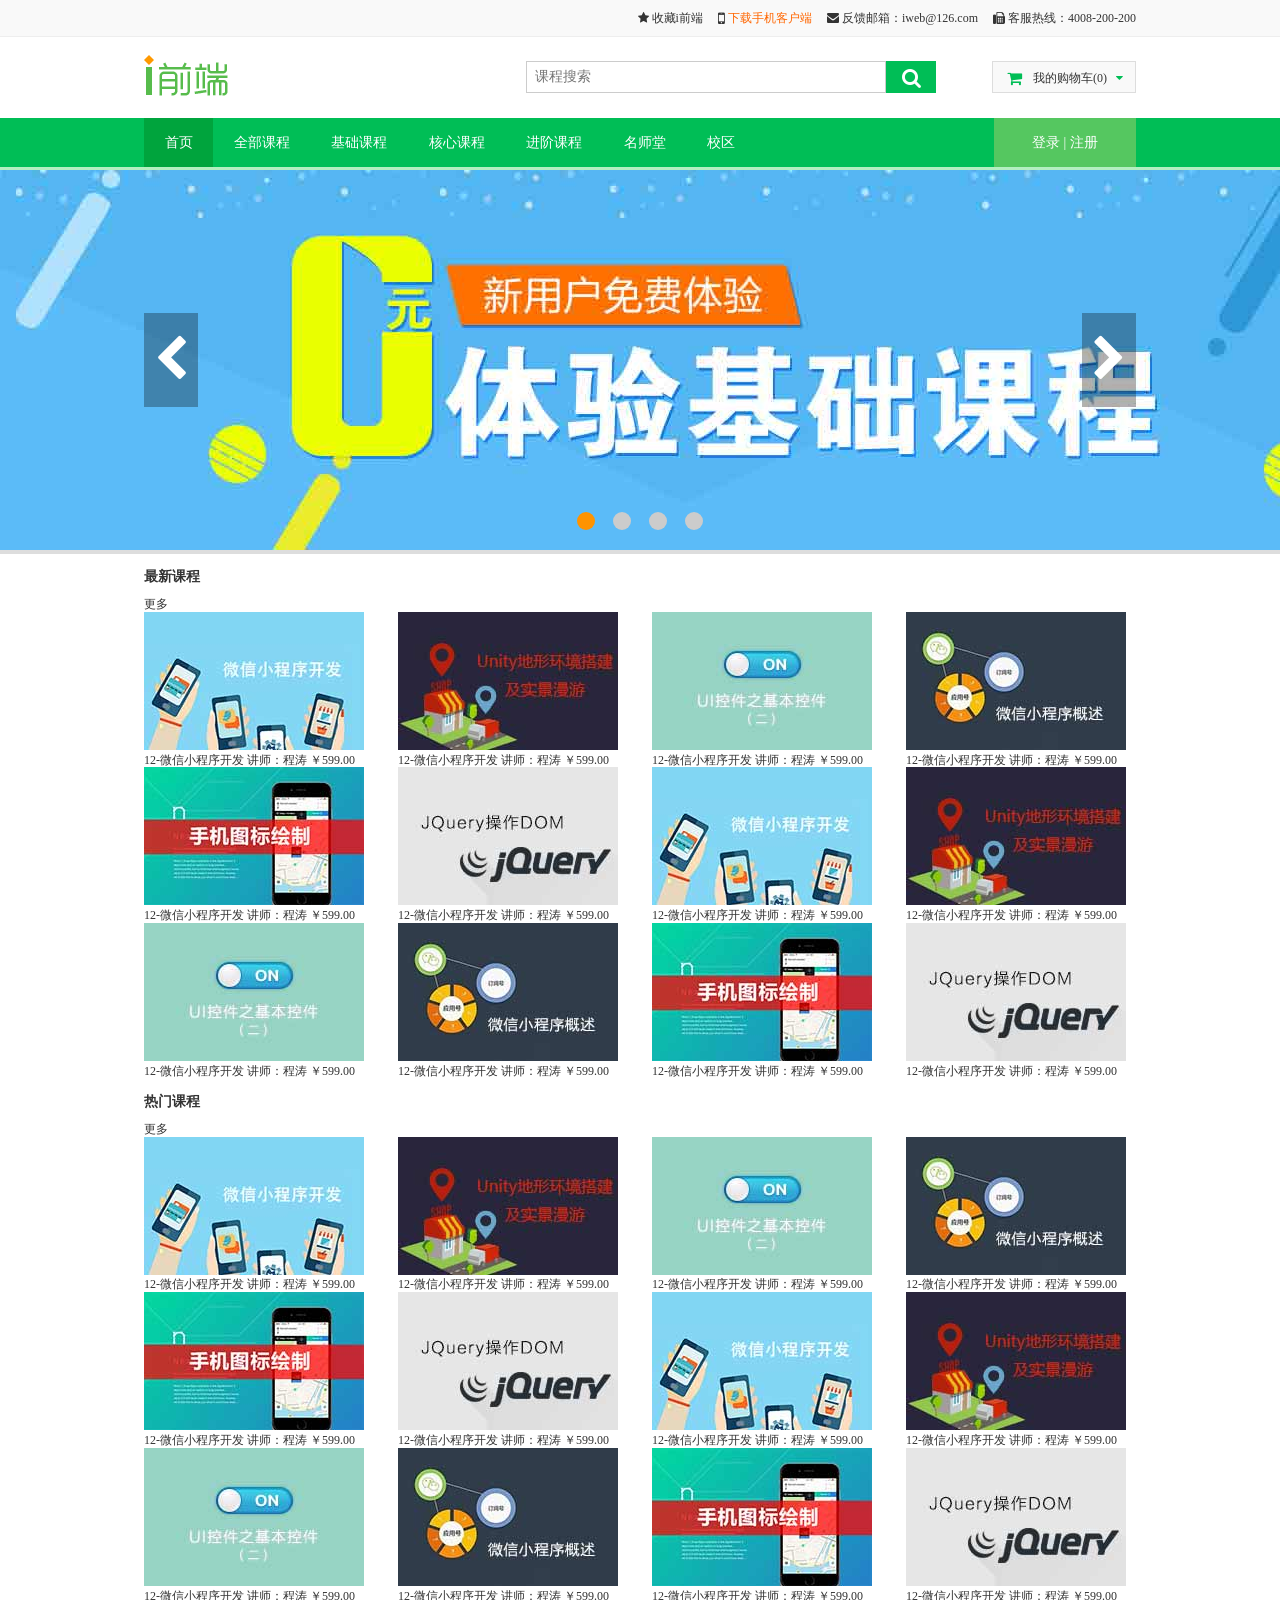
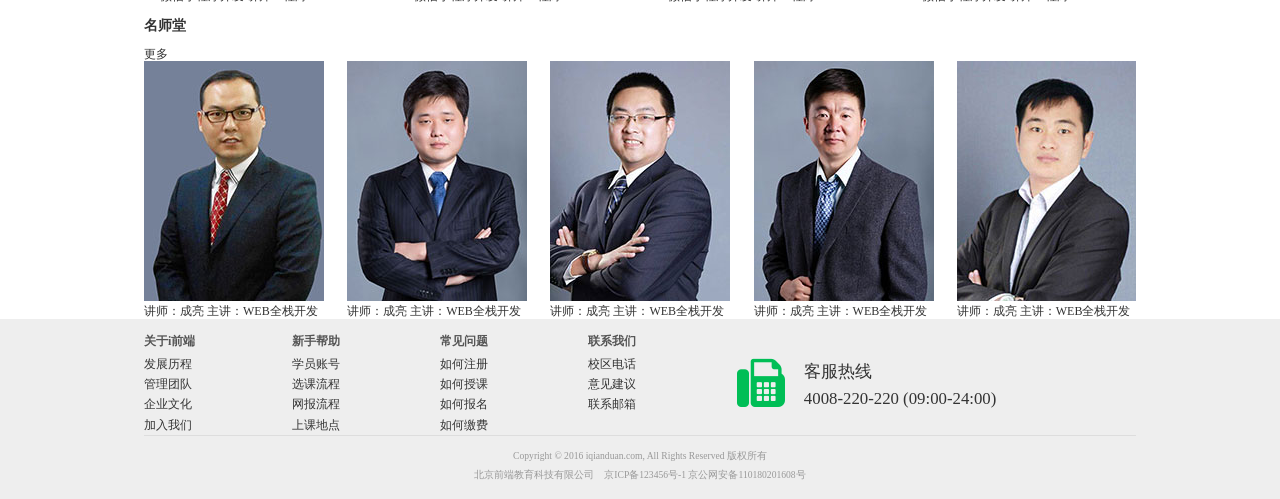
<file: iweb_frontend/index.html>
<!DOCTYPE html>
<html lang="zh">
	<head>
		<meta charset="UTF-8">
		<meta name="viewport" content="width=device-width, initial-scale=1.0">
		<meta http-equiv="X-UA-Compatible" content="ie=edge">
		<link rel="icon" href="./img/favicon.ico">
		<title>首页—i前端</title>
		<link rel="stylesheet" href="css/normalize.css">
		<link rel="stylesheet" href="css/scaffolding.css">
		<link rel="stylesheet" href="css/layout.css">
		<link rel="stylesheet" href="css/components.css">
	</head>
	<body>
		<!-- 1.最顶部的“灰色条”：topbar -->
		<div class="topbar">
			<div class="container">
				<div class="text-right">
					<a href="#" class="topbar-item">
						<span class="fa fa-star"></span>
						收藏i前端
					</a>
					<a href="#" class="topbar-item">
						<span class="fa fa-lg fa-mobile"></span>
						<span class="download-app">下载手机客户端</span>
					</a>
					<span class="topbar-item">
						<span class="fa fa-envelope"></span>
						反馈邮箱：iweb@126.com
					</span>
					<span class="topbar-item">
						<span class="fa fa-fax"></span>
						客服热线：4008-200-200
					</span>
				</div>
			</div>
		</div>
		<!-- 2.搜索条：searchbar -->
		<div class="searchbar">
			<div class="container">
				<div class="row">
					<!-- 左侧的LOGO -->
					<div class="col-lg-2">
						<a href="index.html">
							<img src="img/logo.png" class="logo">
						</a>
					</div>
					<!-- 靠右对齐的搜索框和购物车按钮 -->
					<div class="col-lg-10">
						<!-- 搜索条 -->
						<div class="search">
							<input placeholder="课程搜索" class="search-input">
							<button class="search-button">
								<span class="fa fa-search"></span>
							</button>
						</div>
						<!-- 我的购物车 -->
						<div class="my-cart">
							<span class="fa fa-lg fa-shopping-cart"></span>
							我的购物车(0)
							<span class="fa fa-caret-down"></span>
						</div>
					</div>
				</div>
			</div>
		</div>
		<!-- 3.导航条：navbar -->
		<div class="navbar">
			<div class="container">
				<div class="row">
					<!-- 导航菜单 -->
					<div class="col-lg-10">
						<ul class="menu">
							<li class="active"><a href="#">首页</a></li>
							<li><a href="#">全部课程</a></li>
							<li><a href="#">基础课程</a></li>
							<li><a href="#">核心课程</a></li>
							<li><a href="#">进阶课程</a></li>
							<li><a href="#">名师堂</a></li>
							<li><a href="#">校区</a></li>
						</ul>
					</div>
					<!-- 登录和注册 -->
					<div class="col-lg-2">
						<div class="user-center">
							<div class="text-center">
								<a href="#">登录</a>
								<span>|</span>
								<a href="#">注册</a>
							</div>
						</div>
					</div>
				</div>
			</div>
		</div>
		<!-- 4.轮播广告条：carouselbar -->
		<div class="carouselbar">
			<div class="container-fluid">
				<div class="carousel">
					<!-- 轮播项 -->
					<ul class="items">
						<li class="active"><a href="#" style="background-image:url(./img/banner01.jpg);"></a></li>
						<li><a href="#" style="background-image:url(./img/banner02.jpg);"></a></li>
						<li><a href="#" style="background-image:url(./img/banner03.jpg);"></a></li>
						<li><a href="#" style="background-image:url(./img/banner04.jpg);"></a></li>
					</ul>
					<!-- 轮播指示器 -->
					<ul class="indicators">
						<li class="active"></li>
						<li></li>
						<li></li>
						<li></li>
					</ul>
					<!-- 上/下一张切换控件 -->
					<div class="controls">
						<div class="prev">
							<span class="fa fa-chevron-left"></span>
						</div>
						<div class="next">
							<span class="fa fa-chevron-right"></span>
						</div>
					</div>
				</div>
			</div>
		</div>
		<!-- 5.主体部分：mainbar -->
		<div class="mainbar">
			<div class="container">
				<!-- 5.1 最新课程 -->
				<div class="header">
					<h3>最新课程</h3>
					<span></span>
					<a href="#">更多</a>
				</div>
				<div class="row">
					<div class="col-sm-6 col-md-4 col-lg-3">
						<div class="course">
							<a href="#" class="pic"><img src="img/course/01.jpg"></a>
							<a href="#" class="title">12-微信小程序开发</a>
							<a href="#" class="teacher">讲师：程涛</a>
							<span class="price">￥599.00</span>
						</div>
					</div>
					<div class="col-sm-6 col-md-4 col-lg-3">
						<div class="course">
							<a href="#" class="pic"><img src="img/course/02.jpg"></a>
							<a href="#" class="title">12-微信小程序开发</a>
							<a href="#" class="teacher">讲师：程涛</a>
							<span class="price">￥599.00</span>
						</div>
					</div>
					<div class="col-sm-6 col-md-4 col-lg-3">
						<div class="course">
							<a href="#" class="pic"><img src="img/course/03.jpg"></a>
							<a href="#" class="title">12-微信小程序开发</a>
							<a href="#" class="teacher">讲师：程涛</a>
							<span class="price">￥599.00</span>
						</div>
					</div>
					<div class="col-sm-6 col-md-4 col-lg-3">
						<div class="course">
							<a href="#" class="pic"><img src="img/course/04.jpg"></a>
							<a href="#" class="title">12-微信小程序开发</a>
							<a href="#" class="teacher">讲师：程涛</a>
							<span class="price">￥599.00</span>
						</div>
					</div>
					<div class="col-sm-6 col-md-4 col-lg-3">
						<div class="course">
							<a href="#" class="pic"><img src="img/course/05.jpg"></a>
							<a href="#" class="title">12-微信小程序开发</a>
							<a href="#" class="teacher">讲师：程涛</a>
							<span class="price">￥599.00</span>
						</div>
					</div>
					<div class="col-sm-6 col-md-4 col-lg-3">
						<div class="course">
							<a href="#" class="pic"><img src="img/course/06.jpg"></a>
							<a href="#" class="title">12-微信小程序开发</a>
							<a href="#" class="teacher">讲师：程涛</a>
							<span class="price">￥599.00</span>
						</div>
					</div>
					<div class="col-sm-6 col-md-4 col-lg-3">
						<div class="course">
							<a href="#" class="pic"><img src="img/course/01.jpg"></a>
							<a href="#" class="title">12-微信小程序开发</a>
							<a href="#" class="teacher">讲师：程涛</a>
							<span class="price">￥599.00</span>
						</div>
					</div>
					<div class="col-sm-6 col-md-4 col-lg-3">
						<div class="course">
							<a href="#" class="pic"><img src="img/course/02.jpg"></a>
							<a href="#" class="title">12-微信小程序开发</a>
							<a href="#" class="teacher">讲师：程涛</a>
							<span class="price">￥599.00</span>
						</div>
					</div>
					<div class="col-sm-6 col-md-4 col-lg-3">
						<div class="course">
							<a href="#" class="pic"><img src="img/course/03.jpg"></a>
							<a href="#" class="title">12-微信小程序开发</a>
							<a href="#" class="teacher">讲师：程涛</a>
							<span class="price">￥599.00</span>
						</div>
					</div>
					<div class="col-sm-6 col-md-4 col-lg-3">
						<div class="course">
							<a href="#" class="pic"><img src="img/course/04.jpg"></a>
							<a href="#" class="title">12-微信小程序开发</a>
							<a href="#" class="teacher">讲师：程涛</a>
							<span class="price">￥599.00</span>
						</div>
					</div>
					<div class="col-sm-6 col-md-4 col-lg-3">
						<div class="course">
							<a href="#" class="pic"><img src="img/course/05.jpg"></a>
							<a href="#" class="title">12-微信小程序开发</a>
							<a href="#" class="teacher">讲师：程涛</a>
							<span class="price">￥599.00</span>
						</div>
					</div>
					<div class="col-sm-6 col-md-4 col-lg-3">
						<div class="course">
							<a href="#" class="pic"><img src="img/course/06.jpg"></a>
							<a href="#" class="title">12-微信小程序开发</a>
							<a href="#" class="teacher">讲师：程涛</a>
							<span class="price">￥599.00</span>
						</div>
					</div>
				</div>
				<!-- 5.2 热门课程 -->
				<div class="header">
					<h3>热门课程</h3>
					<span></span>
					<a href="#">更多</a>
				</div>
				<div class="row">
					<div class="col-sm-6 col-md-4 col-lg-3">
						<div class="course">
							<a href="#" class="pic"><img src="img/course/01.jpg"></a>
							<a href="#" class="title">12-微信小程序开发</a>
							<a href="#" class="teacher">讲师：程涛</a>
							<span class="price">￥599.00</span>
						</div>
					</div>
					<div class="col-sm-6 col-md-4 col-lg-3">
						<div class="course">
							<a href="#" class="pic"><img src="img/course/02.jpg"></a>
							<a href="#" class="title">12-微信小程序开发</a>
							<a href="#" class="teacher">讲师：程涛</a>
							<span class="price">￥599.00</span>
						</div>
					</div>
					<div class="col-sm-6 col-md-4 col-lg-3">
						<div class="course">
							<a href="#" class="pic"><img src="img/course/03.jpg"></a>
							<a href="#" class="title">12-微信小程序开发</a>
							<a href="#" class="teacher">讲师：程涛</a>
							<span class="price">￥599.00</span>
						</div>
					</div>
					<div class="col-sm-6 col-md-4 col-lg-3">
						<div class="course">
							<a href="#" class="pic"><img src="img/course/04.jpg"></a>
							<a href="#" class="title">12-微信小程序开发</a>
							<a href="#" class="teacher">讲师：程涛</a>
							<span class="price">￥599.00</span>
						</div>
					</div>
					<div class="col-sm-6 col-md-4 col-lg-3">
						<div class="course">
							<a href="#" class="pic"><img src="img/course/05.jpg"></a>
							<a href="#" class="title">12-微信小程序开发</a>
							<a href="#" class="teacher">讲师：程涛</a>
							<span class="price">￥599.00</span>
						</div>
					</div>
					<div class="col-sm-6 col-md-4 col-lg-3">
						<div class="course">
							<a href="#" class="pic"><img src="img/course/06.jpg"></a>
							<a href="#" class="title">12-微信小程序开发</a>
							<a href="#" class="teacher">讲师：程涛</a>
							<span class="price">￥599.00</span>
						</div>
					</div>
					<div class="col-sm-6 col-md-4 col-lg-3">
						<div class="course">
							<a href="#" class="pic"><img src="img/course/01.jpg"></a>
							<a href="#" class="title">12-微信小程序开发</a>
							<a href="#" class="teacher">讲师：程涛</a>
							<span class="price">￥599.00</span>
						</div>
					</div>
					<div class="col-sm-6 col-md-4 col-lg-3">
						<div class="course">
							<a href="#" class="pic"><img src="img/course/02.jpg"></a>
							<a href="#" class="title">12-微信小程序开发</a>
							<a href="#" class="teacher">讲师：程涛</a>
							<span class="price">￥599.00</span>
						</div>
					</div>
					<div class="col-sm-6 col-md-4 col-lg-3">
						<div class="course">
							<a href="#" class="pic"><img src="img/course/03.jpg"></a>
							<a href="#" class="title">12-微信小程序开发</a>
							<a href="#" class="teacher">讲师：程涛</a>
							<span class="price">￥599.00</span>
						</div>
					</div>
					<div class="col-sm-6 col-md-4 col-lg-3">
						<div class="course">
							<a href="#" class="pic"><img src="img/course/04.jpg"></a>
							<a href="#" class="title">12-微信小程序开发</a>
							<a href="#" class="teacher">讲师：程涛</a>
							<span class="price">￥599.00</span>
						</div>
					</div>
					<div class="col-sm-6 col-md-4 col-lg-3">
						<div class="course">
							<a href="#" class="pic"><img src="img/course/05.jpg"></a>
							<a href="#" class="title">12-微信小程序开发</a>
							<a href="#" class="teacher">讲师：程涛</a>
							<span class="price">￥599.00</span>
						</div>
					</div>
					<div class="col-sm-6 col-md-4 col-lg-3">
						<div class="course">
							<a href="#" class="pic"><img src="img/course/06.jpg"></a>
							<a href="#" class="title">12-微信小程序开发</a>
							<a href="#" class="teacher">讲师：程涛</a>
							<span class="price">￥599.00</span>
						</div>
					</div>
				</div>
				<!-- 5.3 名师堂 -->
				<div class="header">
					<h3>名师堂</h3>
					<span></span>
					<a href="#">更多</a>
				</div>
				<!-- 注意：.col-lg-5-1不是layout.css定义的标准布局列，而是专门定制的“一行五份”的专用列 -->
				<div class="row  teacher-list">
					<div class="col-lg-5-1">
						<div class="teacher-item">
							<a href="#" class="pic"><img src="img/teacher/cl.jpg"></a>
							<a href="#" class="tname">讲师：成亮</a>
							<span class="maincourse">主讲：WEB全栈开发</span>
						</div>
					</div>
					<div class="col-lg-5-1">
						<div class="teacher-item">
							<a href="#" class="pic"><img src="img/teacher/lr.jpg"></a>
							<a href="#" class="tname">讲师：成亮</a>
							<span class="maincourse">主讲：WEB全栈开发</span>
						</div>
					</div>
					<div class="col-lg-5-1">
						<div class="teacher-item">
							<a href="#" class="pic"><img src="img/teacher/zd.jpg"></a>
							<a href="#" class="tname">讲师：成亮</a>
							<span class="maincourse">主讲：WEB全栈开发</span>
						</div>
					</div>
					<div class="col-lg-5-1">
						<div class="teacher-item">
							<a href="#" class="pic"><img src="img/teacher/ct.jpg"></a>
							<a href="#" class="tname">讲师：成亮</a>
							<span class="maincourse">主讲：WEB全栈开发</span>
						</div>
					</div>
					<div class="col-lg-5-1">
						<div class="teacher-item">
							<a href="#" class="pic"><img src="img/teacher/jyx.jpg"></a>
							<a href="#" class="tname">讲师：成亮</a>
							<span class="maincourse">主讲：WEB全栈开发</span>
						</div>
					</div>
				</div>
			</div>
		</div>
		<!-- 6.底部条：bottombar -->
		<div class="bottombar">
			<div class="container">
				<!-- 底部功能菜单 -->
				<div class="row">
					<div class="col-lg-7">
						<div class="row">
							<div class="col-lg-3">
								<h4 class="fn-menu-header">关于i前端</h4>
								<ul class="fn-menu">
									<li><a href="#">发展历程</a></li>
									<li><a href="#">管理团队</a></li>
									<li><a href="#">企业文化</a></li>
									<li><a href="#">加入我们</a></li>
								</ul>
							</div>
							<div class="col-lg-3">
								<h4 class="fn-menu-header">新手帮助</h4>
								<ul class="fn-menu">
									<li><a href="#">学员账号</a></li>
									<li><a href="#">选课流程</a></li>
									<li><a href="#">网报流程</a></li>
									<li><a href="#">上课地点</a></li>
								</ul>
							</div>
							<div class="col-lg-3">
								<h4 class="fn-menu-header">常见问题</h4>
								<ul class="fn-menu">
									<li><a href="#">如何注册</a></li>
									<li><a href="#">如何授课</a></li>
									<li><a href="#">如何报名</a></li>
									<li><a href="#">如何缴费</a></li>
								</ul>
							</div>
							<div class="col-lg-3">
								<h4 class="fn-menu-header">联系我们</h4>
								<ul class="fn-menu">
									<li><a href="#">校区电话</a></li>
									<li><a href="#">意见建议</a></li>
									<li><a href="#">联系邮箱</a></li>
								</ul>
							</div>
						</div>
					</div>
					<div class="col-lg-5">
						<div class="contact">
							<span class="fa fa-fax"></span>
							<div class="hotline">
								客服热线 <br>
								4008-220-220 (09:00-24:00)
							</div>
						</div>
					</div>
				</div>
				<!-- 版权声明 -->
				<div class="row">
					<div class="col-lg-12">
						<div class="copyright">
							Copyright © 2016 iqianduan.com, All Rights Reserved 版权所有 <br>
							北京前端教育科技有限公司　京ICP备123456号-1 京公网安备110180201608号
						</div>
					</div>
				</div>
			</div>
		</div>
	</body>
</html>
</file>
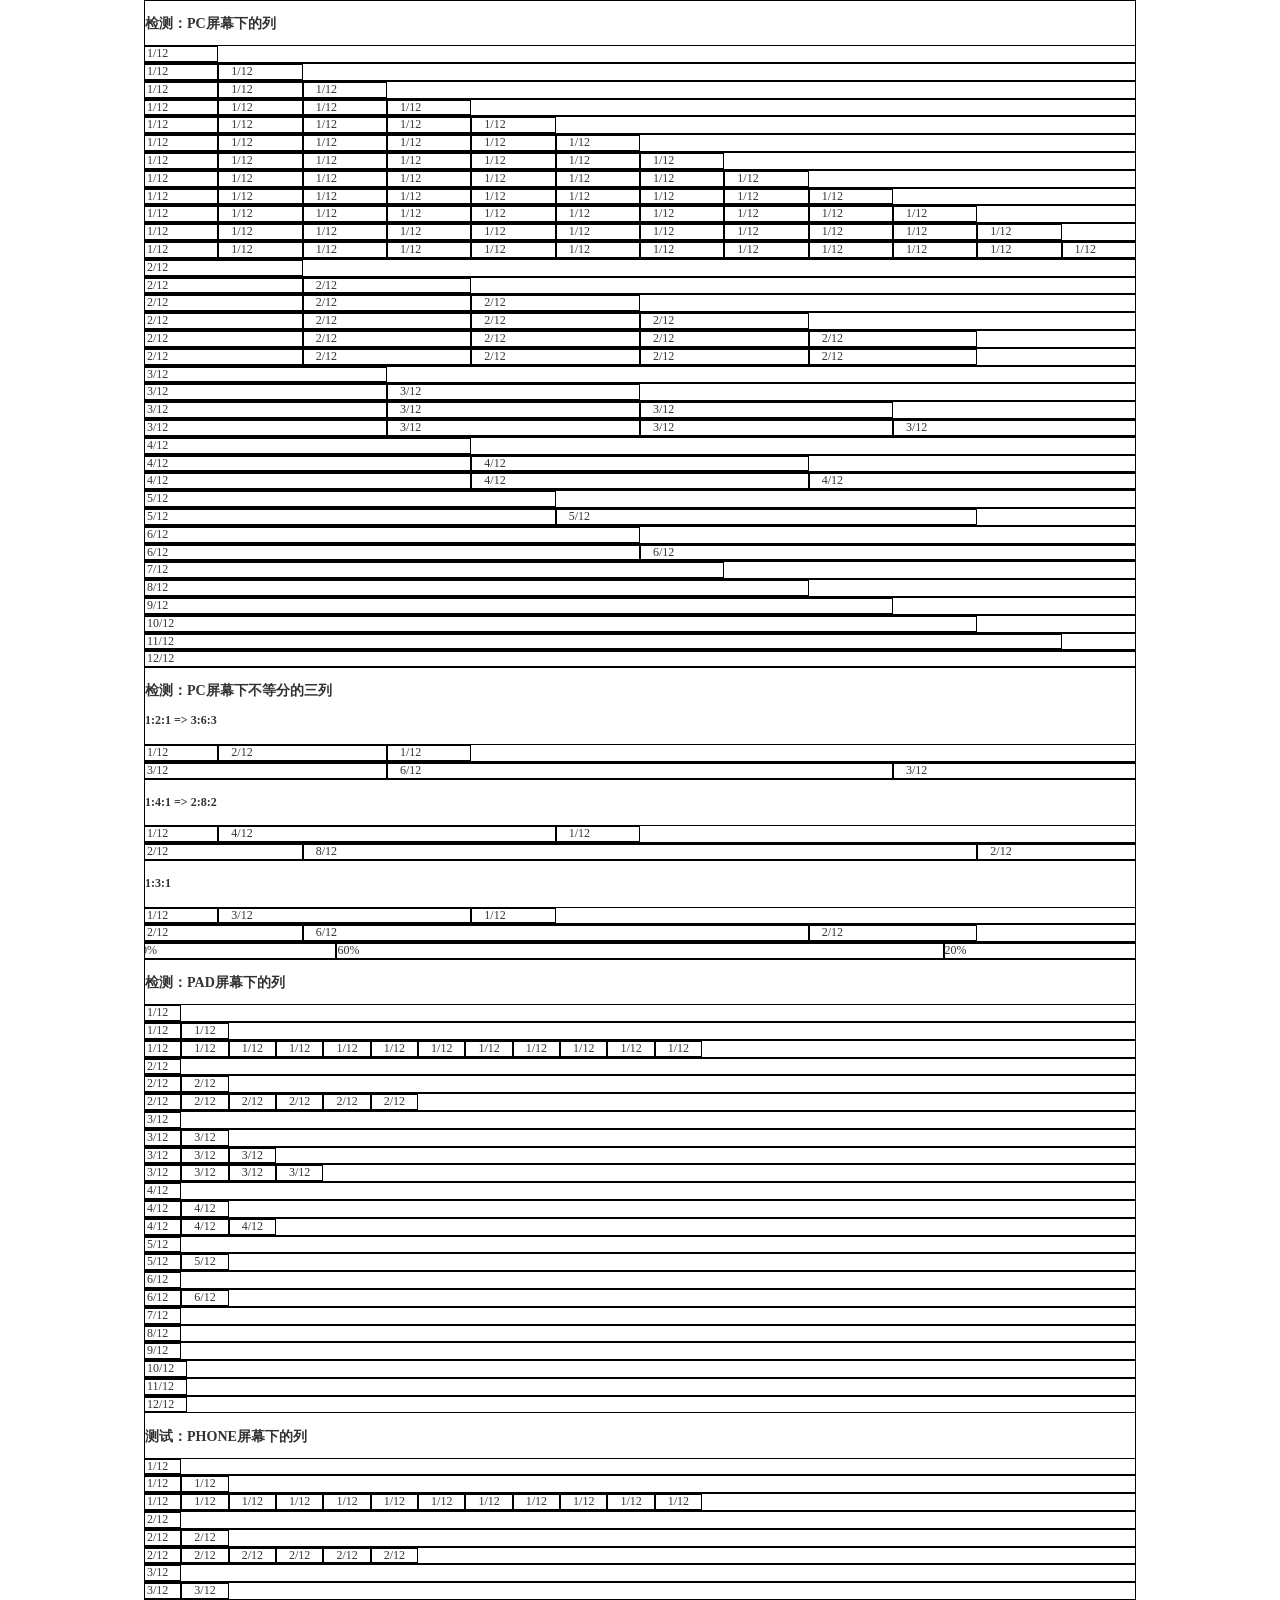
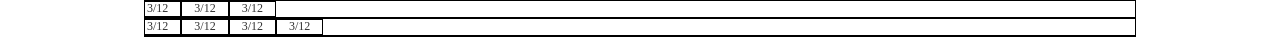
<file: iweb_frontend/04-test.html>
<!DOCTYPE html>
<html lang="zh">
<head>
	<meta charset="UTF-8">
	<meta name="viewport" content="width=device-width, initial-scale=1.0">
	<meta http-equiv="X-UA-Compatible" content="ie=edge">
	<title></title>
	<link rel="stylesheet" href="css/normalize.css">
	<link rel="stylesheet" href="css/scaffolding.css">
	<link rel="stylesheet" href="css/layout.css">
	<style>
		div {
			border: 1px solid #000;
		}
	</style>
</head>
<body>
	<div class="container">
		<h3>检测：PC屏幕下的列</h3>
		<div class="row">
			<div class="col-lg-1">1/12</div>
		</div>
		<div class="row">
			<div class="col-lg-1">1/12</div>
			<div class="col-lg-1">1/12</div>
		</div>
		<div class="row">
			<div class="col-lg-1">1/12</div>
			<div class="col-lg-1">1/12</div>
			<div class="col-lg-1">1/12</div>
		</div>
		<div class="row">
			<div class="col-lg-1">1/12</div>
			<div class="col-lg-1">1/12</div>
			<div class="col-lg-1">1/12</div>
			<div class="col-lg-1">1/12</div>
		</div>
		<div class="row">
			<div class="col-lg-1">1/12</div>
			<div class="col-lg-1">1/12</div>
			<div class="col-lg-1">1/12</div>
			<div class="col-lg-1">1/12</div>
			<div class="col-lg-1">1/12</div>
		</div>
		<div class="row">
			<div class="col-lg-1">1/12</div>
			<div class="col-lg-1">1/12</div>
			<div class="col-lg-1">1/12</div>
			<div class="col-lg-1">1/12</div>
			<div class="col-lg-1">1/12</div>
			<div class="col-lg-1">1/12</div>
		</div>
		<div class="row">
			<div class="col-lg-1">1/12</div>
			<div class="col-lg-1">1/12</div>
			<div class="col-lg-1">1/12</div>
			<div class="col-lg-1">1/12</div>
			<div class="col-lg-1">1/12</div>
			<div class="col-lg-1">1/12</div>
			<div class="col-lg-1">1/12</div>
		</div>
		<div class="row">
			<div class="col-lg-1">1/12</div>
			<div class="col-lg-1">1/12</div>
			<div class="col-lg-1">1/12</div>
			<div class="col-lg-1">1/12</div>
			<div class="col-lg-1">1/12</div>
			<div class="col-lg-1">1/12</div>
			<div class="col-lg-1">1/12</div>
			<div class="col-lg-1">1/12</div>
		</div>
		<div class="row">
			<div class="col-lg-1">1/12</div>
			<div class="col-lg-1">1/12</div>
			<div class="col-lg-1">1/12</div>
			<div class="col-lg-1">1/12</div>
			<div class="col-lg-1">1/12</div>
			<div class="col-lg-1">1/12</div>
			<div class="col-lg-1">1/12</div>
			<div class="col-lg-1">1/12</div>
			<div class="col-lg-1">1/12</div>
		</div>
		<div class="row">
			<div class="col-lg-1">1/12</div>
			<div class="col-lg-1">1/12</div>
			<div class="col-lg-1">1/12</div>
			<div class="col-lg-1">1/12</div>
			<div class="col-lg-1">1/12</div>
			<div class="col-lg-1">1/12</div>
			<div class="col-lg-1">1/12</div>
			<div class="col-lg-1">1/12</div>
			<div class="col-lg-1">1/12</div>
			<div class="col-lg-1">1/12</div>
		</div>
		<div class="row">
			<div class="col-lg-1">1/12</div>
			<div class="col-lg-1">1/12</div>
			<div class="col-lg-1">1/12</div>
			<div class="col-lg-1">1/12</div>
			<div class="col-lg-1">1/12</div>
			<div class="col-lg-1">1/12</div>
			<div class="col-lg-1">1/12</div>
			<div class="col-lg-1">1/12</div>
			<div class="col-lg-1">1/12</div>
			<div class="col-lg-1">1/12</div>
			<div class="col-lg-1">1/12</div>
		</div>
		<div class="row">
			<div class="col-lg-1">1/12</div>
			<div class="col-lg-1">1/12</div>
			<div class="col-lg-1">1/12</div>
			<div class="col-lg-1">1/12</div>
			<div class="col-lg-1">1/12</div>
			<div class="col-lg-1">1/12</div>
			<div class="col-lg-1">1/12</div>
			<div class="col-lg-1">1/12</div>
			<div class="col-lg-1">1/12</div>
			<div class="col-lg-1">1/12</div>
			<div class="col-lg-1">1/12</div>
			<div class="col-lg-1">1/12</div>
		</div>
		
		<div class="row">
			<div class="col-lg-2">2/12</div>
		</div>
		<div class="row">
			<div class="col-lg-2">2/12</div>
			<div class="col-lg-2">2/12</div>
		</div>
		<div class="row">
			<div class="col-lg-2">2/12</div>
			<div class="col-lg-2">2/12</div>
			<div class="col-lg-2">2/12</div>
		</div>
		<div class="row">
			<div class="col-lg-2">2/12</div>
			<div class="col-lg-2">2/12</div>
			<div class="col-lg-2">2/12</div>
			<div class="col-lg-2">2/12</div>
		</div>
		<div class="row">
			<div class="col-lg-2">2/12</div>
			<div class="col-lg-2">2/12</div>
			<div class="col-lg-2">2/12</div>
			<div class="col-lg-2">2/12</div>
			<div class="col-lg-2">2/12</div>
		</div>
		<div class="row">
			<div class="col-lg-2">2/12</div>
			<div class="col-lg-2">2/12</div>
			<div class="col-lg-2">2/12</div>
			<div class="col-lg-2">2/12</div>
			<div class="col-lg-2">2/12</div>
		</div>
		
		<div class="row">
			<div class="col-lg-3">3/12</div>
		</div>
		<div class="row">
			<div class="col-lg-3">3/12</div>
			<div class="col-lg-3">3/12</div>
		</div>
		<div class="row">
			<div class="col-lg-3">3/12</div>
			<div class="col-lg-3">3/12</div>
			<div class="col-lg-3">3/12</div>
		</div>
		<div class="row">
			<div class="col-lg-3">3/12</div>
			<div class="col-lg-3">3/12</div>
			<div class="col-lg-3">3/12</div>
			<div class="col-lg-3">3/12</div>
		</div>
		
		<div class="row">
			<div class="col-lg-4">4/12</div>
		</div>
		<div class="row">
			<div class="col-lg-4">4/12</div>
			<div class="col-lg-4">4/12</div>
		</div>
		<div class="row">
			<div class="col-lg-4">4/12</div>
			<div class="col-lg-4">4/12</div>
			<div class="col-lg-4">4/12</div>
		</div>
		
		<div class="row">
			<div class="col-lg-5">5/12</div>
		</div>
		<div class="row">
			<div class="col-lg-5">5/12</div>
			<div class="col-lg-5">5/12</div>
		</div>
		
		<div class="row">
			<div class="col-lg-6">6/12</div>
		</div>
		<div class="row">
			<div class="col-lg-6">6/12</div>
			<div class="col-lg-6">6/12</div>
		</div>
		
		<div class="row">
			<div class="col-lg-7">7/12</div>
		</div>
		
		<div class="row">
			<div class="col-lg-8">8/12</div>
		</div>
		
		<div class="row">
			<div class="col-lg-9">9/12</div>
		</div>
		
		<div class="row">
			<div class="col-lg-10">10/12</div>
		</div>
		
		<div class="row">
			<div class="col-lg-11">11/12</div>
		</div>
		
		<div class="row">
			<div class="col-lg-12">12/12</div>
		</div>
		
		<h3>检测：PC屏幕下不等分的三列</h3>
		<h4>1:2:1  =>   3:6:3</h4>
		<div class="row">
			<div class="col-lg-1">1/12</div>
			<div class="col-lg-2">2/12</div>
			<div class="col-lg-1">1/12</div>
		</div>
		<div class="row">
			<div class="col-lg-3">3/12</div>
			<div class="col-lg-6">6/12</div>
			<div class="col-lg-3">3/12</div>
		</div>
		
		<h4>1:4:1 => 2:8:2</h4>
		<div class="row">
			<div class="col-lg-1">1/12</div>
			<div class="col-lg-4">4/12</div>
			<div class="col-lg-1">1/12</div>
		</div>
		<div class="row">
			<div class="col-lg-2">2/12</div>
			<div class="col-lg-8">8/12</div>
			<div class="col-lg-2">2/12</div>
		</div>
		
		<h4>1:3:1</h4>
		<div class="row">
			<div class="col-lg-1">1/12</div>
			<div class="col-lg-3">3/12</div>
			<div class="col-lg-1">1/12</div>
		</div>
		<div class="row">
			<div class="col-lg-2">2/12</div>
			<div class="col-lg-6">6/12</div>
			<div class="col-lg-2">2/12</div>
		</div>
		<!-- 12份无法均分为1:3:1，只能放弃布局系统 -->
		<div class="row">
			<div style="width:20%;float:left;">20%</div>
			<div style="width:60%;float:left;">60%</div>
			<div style="width:20%;float:left;">20%</div>
		</div>
		
		<h3>检测：PAD屏幕下的列</h3>  
		<div class="row">
			<div class="col-md-1">1/12</div>
		</div>
		<div class="row">
			<div class="col-md-1">1/12</div>
			<div class="col-md-1">1/12</div>
		</div>
		<div class="row">
			<div class="col-md-1">1/12</div>
			<div class="col-md-1">1/12</div>
			<div class="col-md-1">1/12</div>
			<div class="col-md-1">1/12</div>
			<div class="col-md-1">1/12</div>
			<div class="col-md-1">1/12</div>
			<div class="col-md-1">1/12</div>
			<div class="col-md-1">1/12</div>
			<div class="col-md-1">1/12</div>
			<div class="col-md-1">1/12</div>
			<div class="col-md-1">1/12</div>
			<div class="col-md-1">1/12</div>
		</div>
		
		<div class="row">
			<div class="col-md-2">2/12</div>
		</div>
		<div class="row">
			<div class="col-md-2">2/12</div>
			<div class="col-md-2">2/12</div>
		</div>
		<div class="row">
			<div class="col-md-2">2/12</div>
			<div class="col-md-2">2/12</div>
			<div class="col-md-2">2/12</div>
			<div class="col-md-2">2/12</div>
			<div class="col-md-2">2/12</div>
			<div class="col-md-2">2/12</div>
		</div>
		
		<div class="row">
			<div class="col-md-3">3/12</div>
		</div>
		<div class="row">
			<div class="col-md-3">3/12</div>
			<div class="col-md-3">3/12</div>
		</div>
		<div class="row">
			<div class="col-md-3">3/12</div>
			<div class="col-md-3">3/12</div>
			<div class="col-md-3">3/12</div>
		</div>
		<div class="row">
			<div class="col-md-3">3/12</div>
			<div class="col-md-3">3/12</div>
			<div class="col-md-3">3/12</div>
			<div class="col-md-3">3/12</div>
		</div>
		
		<div class="row">
			<div class="col-md-4">4/12</div>
		</div>
		<div class="row">
			<div class="col-md-4">4/12</div>
			<div class="col-md-4">4/12</div>
		</div>
		<div class="row">
			<div class="col-md-4">4/12</div>
			<div class="col-md-4">4/12</div>
			<div class="col-md-4">4/12</div>
		</div>
		
		<div class="row">
			<div class="col-md-5">5/12</div>
		</div>
		<div class="row">
			<div class="col-md-5">5/12</div>
			<div class="col-md-5">5/12</div>
		</div>
		
		<div class="row">
			<div class="col-md-6">6/12</div>
		</div>
		<div class="row">
			<div class="col-md-6">6/12</div>
			<div class="col-md-6">6/12</div>
		</div>
		
		<div class="row">
			<div class="col-md-7">7/12</div>
		</div>
		
		<div class="row">
			<div class="col-md-8">8/12</div>
		</div>
		
		<div class="row">
			<div class="col-md-9">9/12</div>
		</div>
		
		<div class="row">
			<div class="col-md-10">10/12</div>
		</div>
		
		<div class="row">
			<div class="col-md-11">11/12</div>
		</div>
		
		<div class="row">
			<div class="col-md-12">12/12</div>
		</div>
		
		<h3>测试：PHONE屏幕下的列</h3>   
		<div class="row">
			<div class="col-sm-1">1/12</div>
		</div>
		<div class="row">
			<div class="col-sm-1">1/12</div>
			<div class="col-sm-1">1/12</div>
		</div>
		<div class="row">
			<div class="col-sm-1">1/12</div>
			<div class="col-sm-1">1/12</div>
			<div class="col-sm-1">1/12</div>
			<div class="col-sm-1">1/12</div>
			<div class="col-sm-1">1/12</div>
			<div class="col-sm-1">1/12</div>
			<div class="col-sm-1">1/12</div>
			<div class="col-sm-1">1/12</div>
			<div class="col-sm-1">1/12</div>
			<div class="col-sm-1">1/12</div>
			<div class="col-sm-1">1/12</div>
			<div class="col-sm-1">1/12</div>
		</div>
		
		<div class="row">
			<div class="col-sm-2">2/12</div>
		</div>
		<div class="row">
			<div class="col-sm-2">2/12</div>
			<div class="col-sm-2">2/12</div>
		</div>
		<div class="row">
			<div class="col-sm-2">2/12</div>
			<div class="col-sm-2">2/12</div>
			<div class="col-sm-2">2/12</div>
			<div class="col-sm-2">2/12</div>
			<div class="col-sm-2">2/12</div>
			<div class="col-sm-2">2/12</div>
		</div>
		
		<div class="row">
			<div class="col-sm-3">3/12</div>
		</div>
		<div class="row">
			<div class="col-sm-3">3/12</div>
			<div class="col-sm-3">3/12</div>
		</div>
		<div class="row">
			<div class="col-sm-3">3/12</div>
			<div class="col-sm-3">3/12</div>
			<div class="col-sm-3">3/12</div>
		</div>
		<div class="row">
			<div class="col-sm-3">3/12</div>
			<div class="col-sm-3">3/12</div>
			<div class="col-sm-3">3/12</div>
			<div class="col-sm-3">3/12</div>
		</div>
	</div>
</body>
</html>
</file>
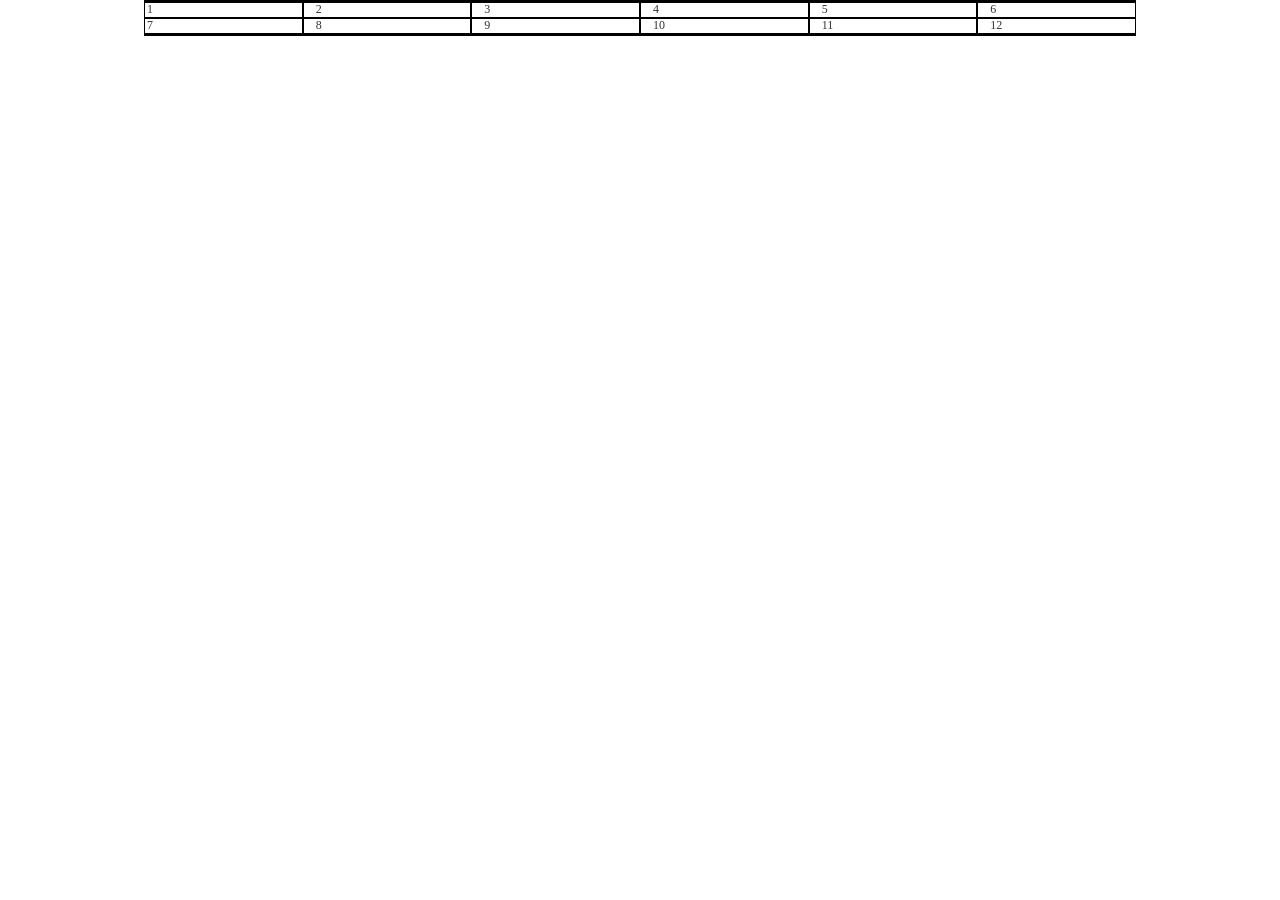
<file: iweb_frontend/05-test.html>
<!DOCTYPE html>
<html lang="zh">
<head>
	<meta charset="UTF-8">
	<meta name="viewport" content="width=device-width, initial-scale=1.0">
	<meta http-equiv="X-UA-Compatible" content="ie=edge">
	<title></title>
	<link rel="stylesheet" href="css/normalize.css">
	<link rel="stylesheet" href="css/scaffolding.css">
	<link rel="stylesheet" href="css/layout.css">
	<style>
		div {
			border: 1px solid #000;
		}
	</style>
</head>
<body>
	<div class="container">
		<div class="row">
			<div class="col-lg-2  col-md-3  col-sm-6">1</div>
			<div class="col-lg-2  col-md-3  col-sm-6">2</div>
			<div class="col-lg-2  col-md-3  col-sm-6">3</div>
			<div class="col-lg-2  col-md-3  col-sm-6">4</div>
			<div class="col-lg-2  col-md-3  col-sm-6">5</div>
			<div class="col-lg-2  col-md-3  col-sm-6">6</div>
			<div class="col-lg-2  col-md-3  col-sm-6">7</div>
			<div class="col-lg-2  col-md-3  col-sm-6">8</div>
			<div class="col-lg-2  col-md-3  col-sm-6">9</div>
			<div class="col-lg-2  col-md-3  col-sm-6">10</div>
			<div class="col-lg-2  col-md-3  col-sm-6">11</div>
			<div class="col-lg-2  col-md-3  col-sm-6">12</div>
		</div>
	</div>
</body>
</html>
</file>
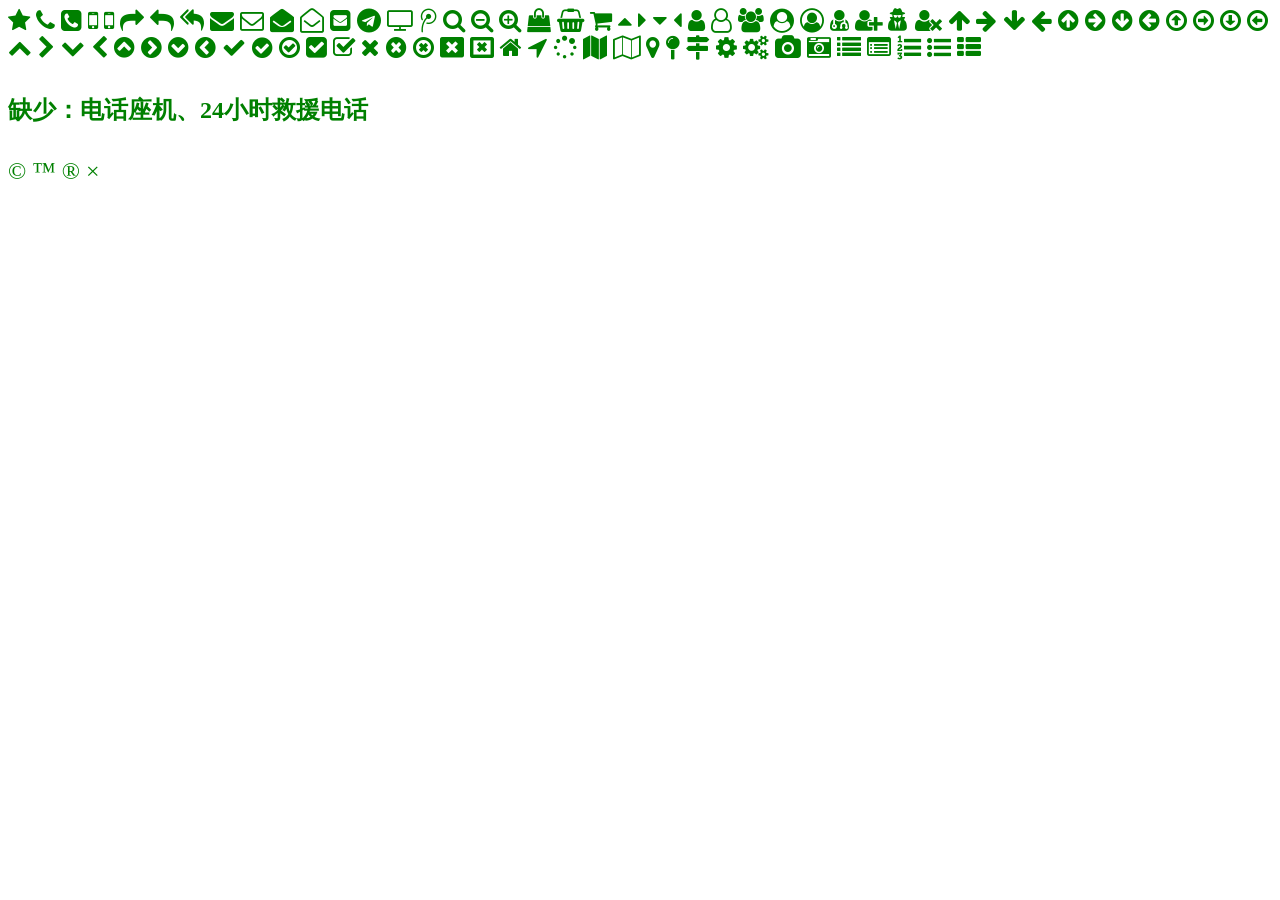
<file: iweb_frontend/07-test.html>
<!DOCTYPE html>
<html>
	<head>
		<meta charset="utf-8">
		<title></title>
		<link rel="stylesheet" href="css/scaffolding.css">
	</head>
	<body>
		<div style="color: green; font-size: 2em;">
			<span class="fa  fa-star"></span>
			<span class="fa  fa-phone"></span>
			<span class="fa  fa-phone-square"></span>
			<span class="fa  fa-mobile"></span>
			<span class="fa  fa-mobile-phone"></span>
			<span class="fa  fa-mail-forward"></span>
			<span class="fa  fa-mail-reply"></span>
			<span class="fa  fa-mail-reply-all"></span>
			<span class="fa  fa-envelope"></span>
			<span class="fa  fa-envelope-o"></span>
			<span class="fa  fa-envelope-open"></span>
			<span class="fa  fa-envelope-open-o"></span>
			<span class="fa  fa-envelope-square"></span>
			<span class="fa  fa-telegram"></span>
			<span class="fa  fa-television"></span>
			<span class="fa  fa-tencent-weibo"></span>
			<span class="fa  fa-search"></span>
			<span class="fa  fa-search-minus"></span>
			<span class="fa  fa-search-plus"></span>
			<span class="fa  fa-shopping-bag"></span>
			<span class="fa  fa-shopping-basket"></span>
			<span class="fa  fa-shopping-cart"></span>
			<span class="fa  fa-caret-up"></span>
			<span class="fa  fa-caret-right"></span>
			<span class="fa  fa-caret-down"></span>
			<span class="fa  fa-caret-left"></span>
			<span class="fa  fa-user"></span>
			<span class="fa  fa-user-o"></span>
			<span class="fa  fa-users"></span>
			<span class="fa  fa-user-circle"></span>
			<span class="fa  fa-user-circle-o"></span>
			<span class="fa  fa-user-md"></span>
			<span class="fa  fa-user-plus"></span>
			<span class="fa  fa-user-secret"></span>
			<span class="fa  fa-user-times"></span>
			<span class="fa  fa-arrow-up"></span>
			<span class="fa  fa-arrow-right"></span>
			<span class="fa  fa-arrow-down"></span>
			<span class="fa  fa-arrow-left"></span>
			<span class="fa  fa-arrow-circle-up"></span>
			<span class="fa  fa-arrow-circle-right"></span>
			<span class="fa  fa-arrow-circle-down"></span>
			<span class="fa  fa-arrow-circle-left"></span>
			<span class="fa  fa-arrow-circle-o-up"></span>
			<span class="fa  fa-arrow-circle-o-right"></span>
			<span class="fa  fa-arrow-circle-o-down"></span>
			<span class="fa  fa-arrow-circle-o-left"></span>
			
			<span class="fa  fa-chevron-up"></span>
			<span class="fa  fa-chevron-right"></span>
			<span class="fa  fa-chevron-down"></span>
			<span class="fa  fa-chevron-left"></span>
			<span class="fa  fa-chevron-circle-up"></span>
			<span class="fa  fa-chevron-circle-right"></span>
			<span class="fa  fa-chevron-circle-down"></span>
			<span class="fa  fa-chevron-circle-left"></span>
			<!-- 对勾系列 -->
			<span class="fa  fa-check"></span>
			<span class="fa  fa-check-circle"></span>
			<span class="fa  fa-check-circle-o"></span>
			<span class="fa  fa-check-square"></span>
			<span class="fa  fa-check-square-o"></span>
			<!-- 叉子系列 -->
			<span class="fa  fa-times"></span>
			<span class="fa  fa-times-circle"></span>
			<span class="fa  fa-times-circle-o"></span>
			<span class="fa  fa-times-rectangle"></span>
			<span class="fa  fa-times-rectangle-o"></span>
			
			<span class="fa  fa-home"></span>
			<span class="fa  fa-location-arrow"></span>
			<span class="fa  fa-spinner"></span>
			
			<span class="fa  fa-map"></span>
			<span class="fa  fa-map-o"></span>
			<span class="fa  fa-map-marker"></span>
			<span class="fa  fa-map-pin"></span>
			<span class="fa  fa-map-signs"></span>
			
			<span class="fa  fa-cog"></span>
			<span class="fa  fa-cogs"></span>
			
			<span class="fa  fa-camera"></span>
			<span class="fa  fa-camera-retro"></span>
			
			<span class="fa  fa-list"></span>
			<span class="fa  fa-list-alt"></span>
			<span class="fa  fa-list-ol"></span>
			<span class="fa  fa-list-ul"></span>
			<span class="fa  fa-th-list"></span>
			
			<h4>缺少：电话座机、24小时救援电话</h4>
			<span> &copy; &trade; &reg; &times;</span>
			
		</div>
	</body>
</html>
</file>
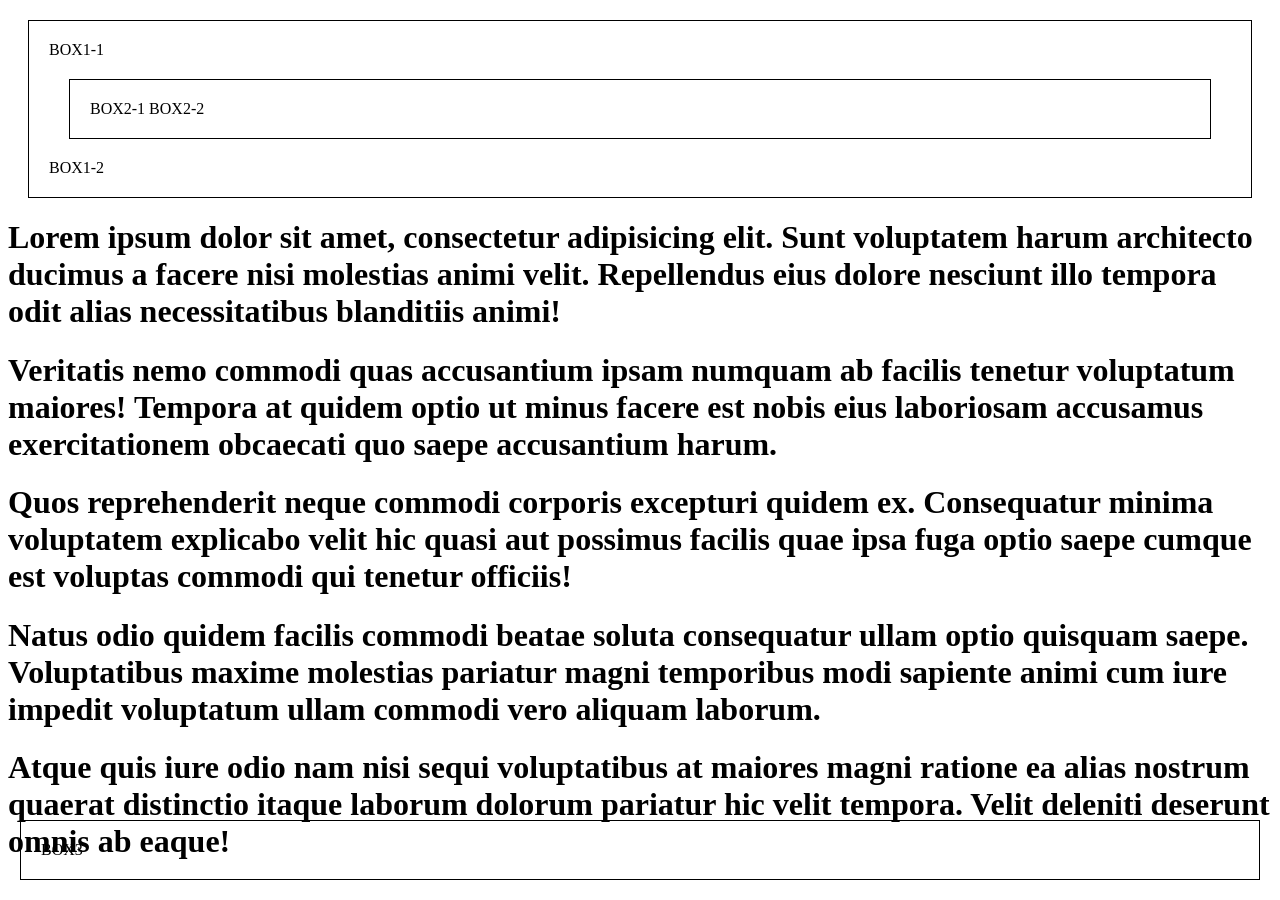
<file: iweb_frontend/08-test.html>
<!DOCTYPE html>
<html>
	<head>
		<meta charset="utf-8">
		<title></title>
		<style>
			div {
				border: 1px solid #000;
				margin: 20px;
				padding: 20px;
			}
			.box1 {
				/* position: relative; */
			}
			.box3 {
				/* position: static;    静态定位*/
				/* position: relative;  相对定位*/
				/* position: absolute;  绝对定位*/
				position: fixed;
				/* top: 0; */
				left: 0;
				right: 0;
				bottom: 0;
			}
		</style>
	</head>
	<body>
		<div class="box1">
			BOX1-1
			<div class="box2">
				BOX2-1
				<div class="box3">BOX3</div>
				BOX2-2
			</div>
			BOX1-2
		</div>
	<h1>Lorem ipsum dolor sit amet, consectetur adipisicing elit. Sunt voluptatem harum architecto ducimus a facere nisi molestias animi velit. Repellendus eius dolore nesciunt illo tempora odit alias necessitatibus blanditiis animi!</h1>
	<h1>Veritatis nemo commodi quas accusantium ipsam numquam ab facilis tenetur voluptatum maiores! Tempora at quidem optio ut minus facere est nobis eius laboriosam accusamus exercitationem obcaecati quo saepe accusantium harum.</h1>
	<h1>Quos reprehenderit neque commodi corporis excepturi quidem ex. Consequatur minima voluptatem explicabo velit hic quasi aut possimus facilis quae ipsa fuga optio saepe cumque est voluptas commodi qui tenetur officiis!</h1>
	<h1>Natus odio quidem facilis commodi beatae soluta consequatur ullam optio quisquam saepe. Voluptatibus maxime molestias pariatur magni temporibus modi sapiente animi cum iure impedit voluptatum ullam commodi vero aliquam laborum.</h1>
	<h1>Atque quis iure odio nam nisi sequi voluptatibus at maiores magni ratione ea alias nostrum quaerat distinctio itaque laborum dolorum pariatur hic velit tempora. Velit deleniti deserunt omnis ab eaque!</h1>
	</body>
</html>
</file>
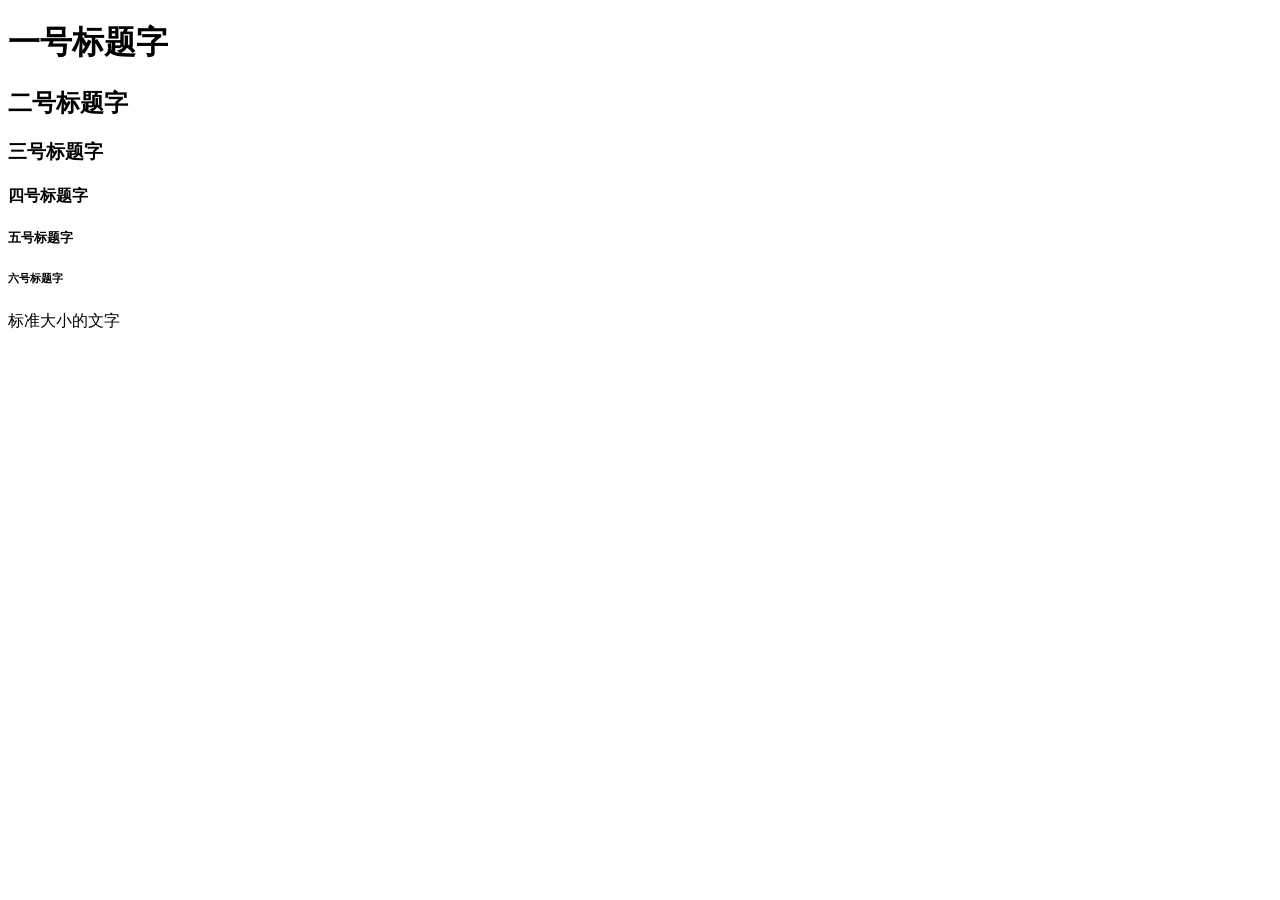
<file: iweb_frontend/09-test.html>
<!DOCTYPE html>
<html>
	<head>
		<meta charset="utf-8">
		<title></title>
	</head>
	<body>
		<h1>一号标题字</h1>
		<h2>二号标题字</h2>
		<h3>三号标题字</h3>
		<h4>四号标题字</h4>
		<h5>五号标题字</h5>
		<h6>六号标题字</h6>
		标准大小的文字
	</body>
</html>
</file>
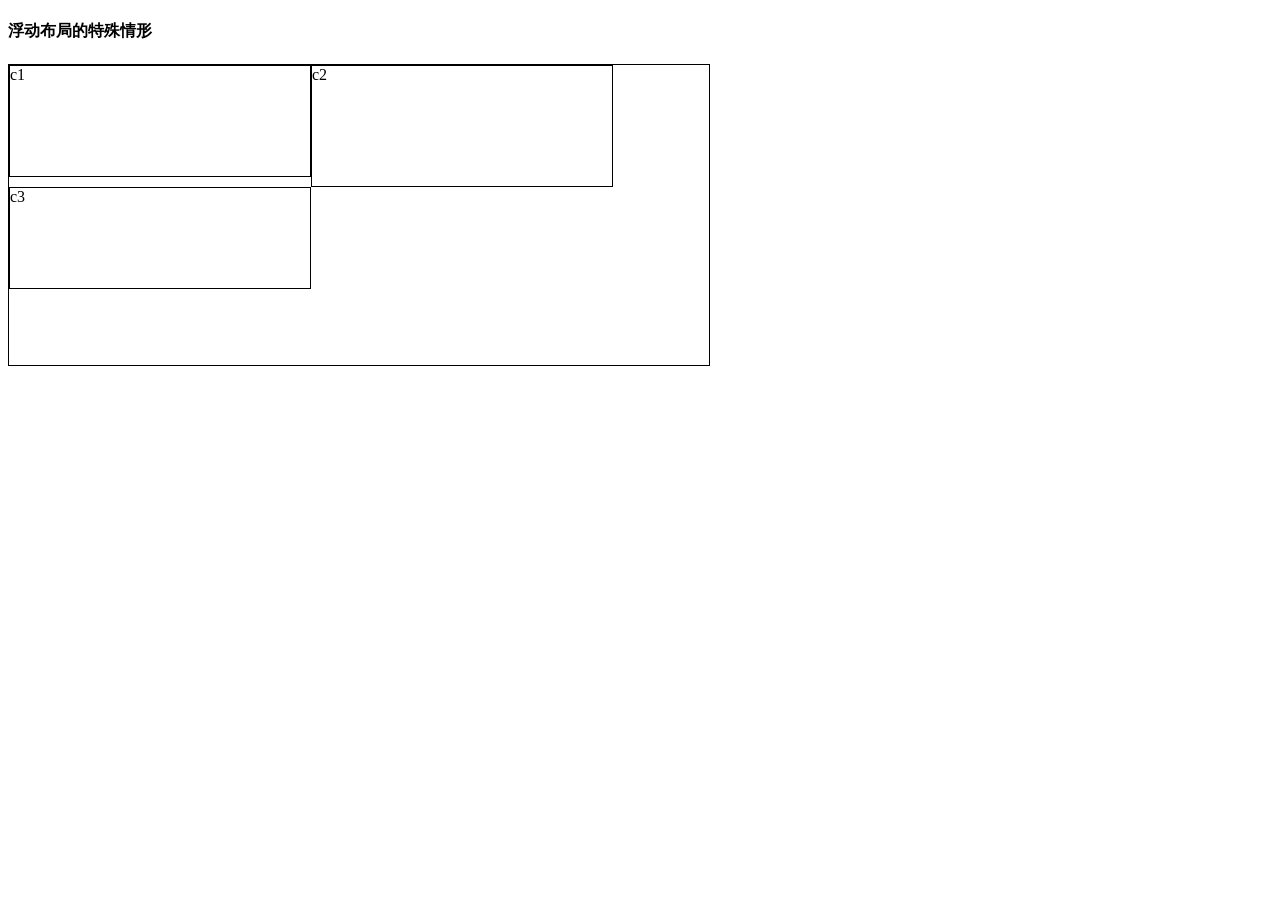
<file: iweb_frontend/10-test.html>
<!DOCTYPE html>
<html>
	<head>
		<meta charset="utf-8">
		<title></title>
		<style>
			div {
				border: 1px solid #000;
			}
			.parent {
				height: 300px;
				width: 700px;
			}
			.child1, .child2, .child3 {
				width: 300px;
				height: 100px;   /*情形0：child1和child2等高*/
				float: left;
			}
			.child1 {
				height: 110px;    /*情形1：child1比child2高*/
			}
			.child2 {
				height: 120px;	  /*情形2：child1比child2矮*/
			}
		</style>
	</head>
	<body>
		<h4>浮动布局的特殊情形</h4>
		<div class="parent">
			<div class="child1">c1</div>
			<div class="child2">c2</div>
			<div class="child3">c3</div>
		</div>
		
	</body>
</html>
</file>
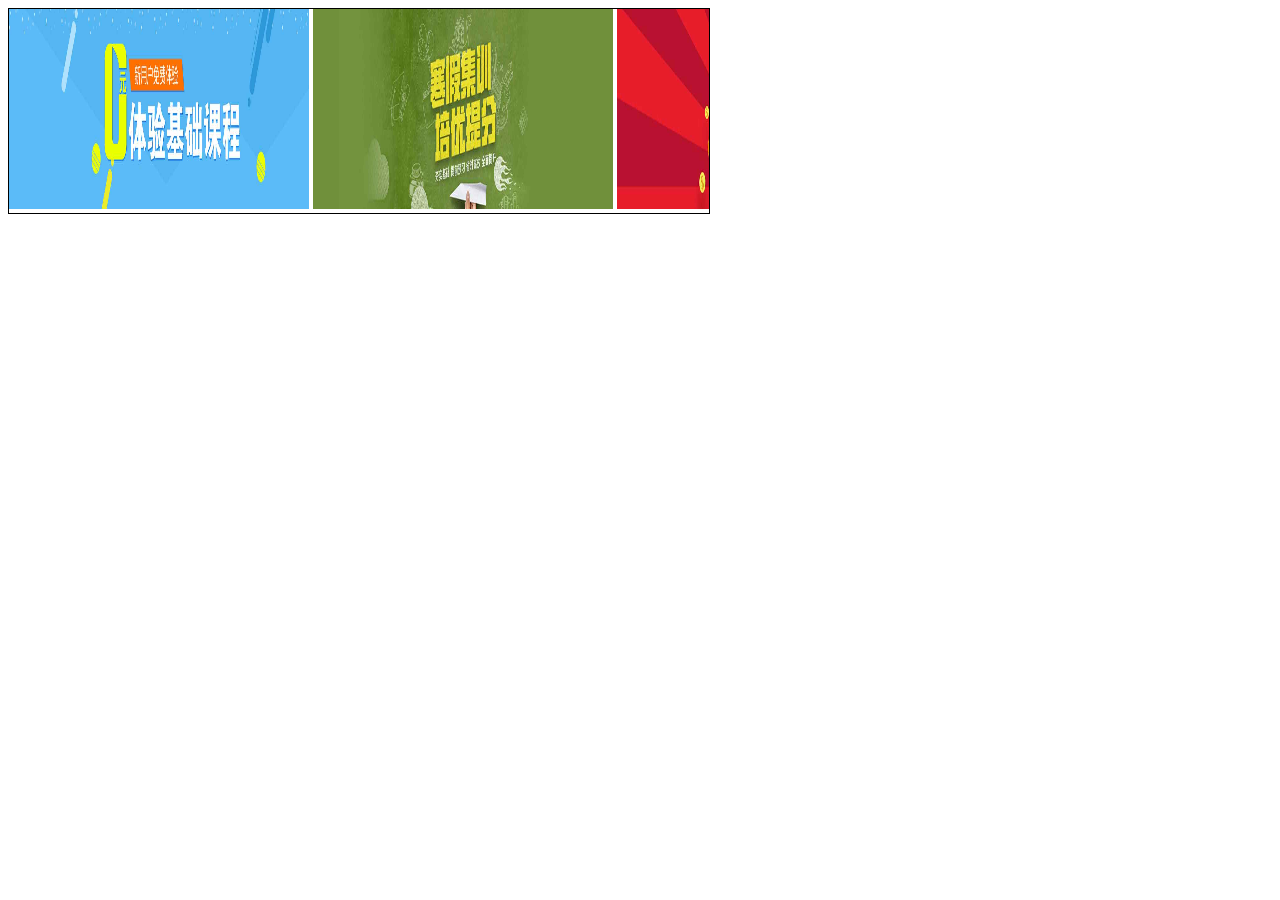
<file: iweb_frontend/11.html>
<!DOCTYPE html>
<html>
	<head>
		<meta charset="utf-8">
		<title></title>
		<style>
			.box {
				border: 1px solid #000;
				width: 700px;
				/*空白部分放不下更多内容时也不换行*/
				white-space: nowrap;  
				/* 水平方向强制呈现滚动条 */
				/* overflow-x: scroll; */
				/*当水平方向内容溢出时显示滚动条；无溢出时不显示*/
				overflow-x: auto; 
			}
			.box  img {
				width: 300px;
				height: 200px;
			}
		</style>
	</head>
	<body>
		<div class="box">
			<img src="img/banner01.jpg">
			<img src="img/banner02.jpg">
			<img src="img/banner03.jpg">
			<img src="img/banner04.jpg">
		</div>
	</body>
</html>
</file>
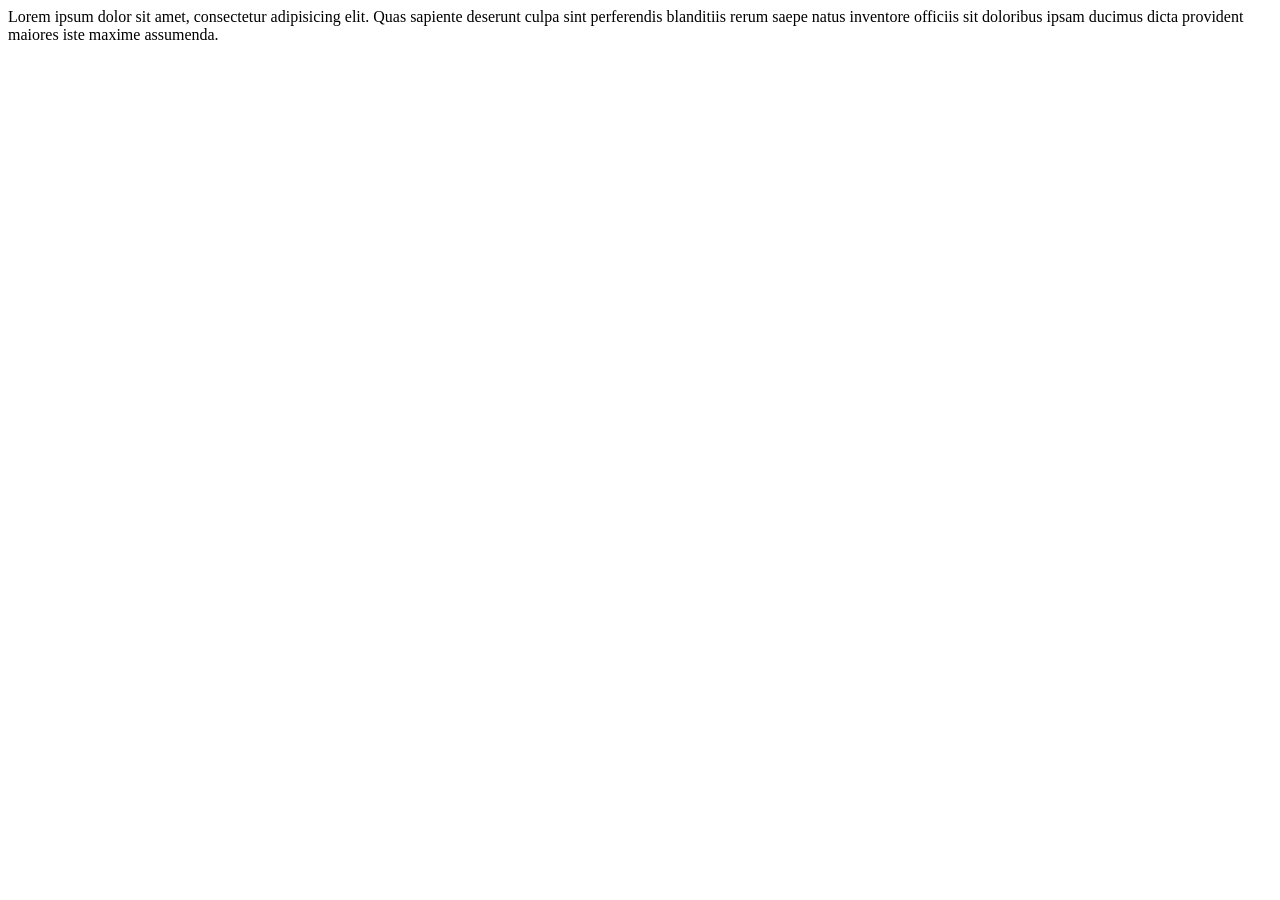
<file: iweb_frontend/18_test.html>
<!DOCTYPE html>
<html>
	<head>
		<meta charset="utf-8">
		<title></title>
	</head>
	<body>
		<div data-author="wenhua" data-animate-max-width="80%" data-animate-min-width="20%"  data-userage="20"  data-buyCount="3">
			Lorem ipsum dolor sit amet, consectetur adipisicing elit. Quas sapiente deserunt culpa sint perferendis blanditiis rerum saepe natus inventore officiis sit doloribus ipsam ducimus dicta provident maiores iste maxime assumenda.
		</div>
		<script>
			let box = document.querySelector('[data-author="wenhua"]')
			//输出一个HTML元素或一个普通JS对象
			//console.log(box)
			//检查一个HTML元素对应的JS对象
			console.dir(box)
		</script>
	</body>
</html>
</file>
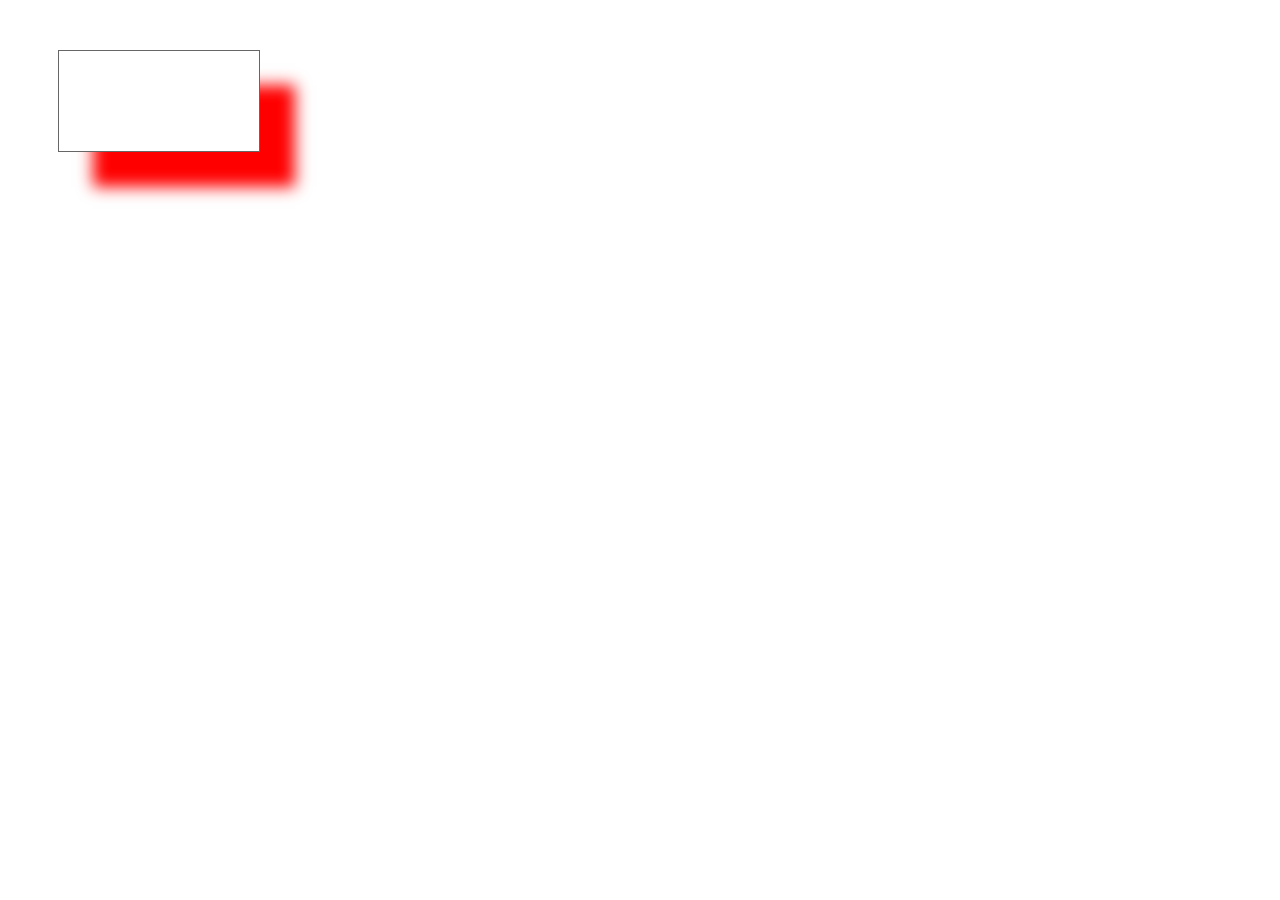
<file: iweb_frontend/19_test.html>
<!DOCTYPE html>
<html>
	<head>
		<meta charset="utf-8">
		<title></title>
		<style>
			.box {
				margin: 50px;
				width: 200px;
				height: 100px;
				border: 1px solid #666;
				/* 阴影：水平偏移 竖直偏移 阴影半径 颜色 */
				box-shadow: 35px 35px 15px #f00;
			}
		</style>
	</head>
	<body>
		<div class="box"></div>
	</body>
</html>
</file>
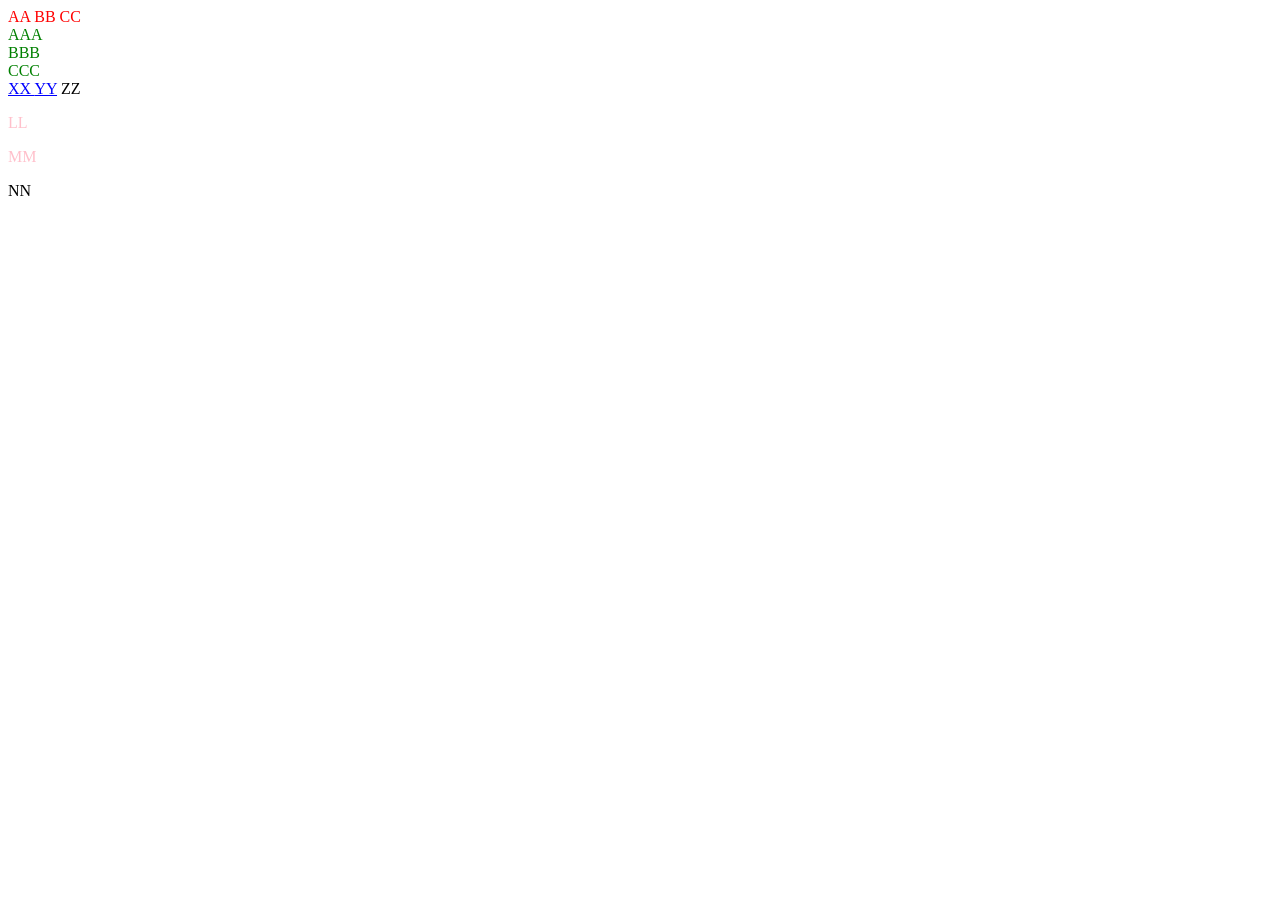
<file: iweb_frontend/20_test.html>
<!DOCTYPE html>
<html>
	<head>
		<meta charset="utf-8">
		<title></title>
		<style>
			span {
				color: red;
			}
			div {
				color: green;
			}
			a {
				color: blue;
			}
			p {
				color: pink;
			}
		</style>
	</head>
	<body>
		<span>
			AA
			<span>BB</span>
			CC
		</span>
		
		<div>
			AAA
			<div>BBB</div>
			CCC
		</div>
		
		<a href="#">
			XX
			<a href="#">YY</a>
			ZZ
		</a>
		
		<p>
			LL
			<p>MM</p>
			NN
		</p>
	</body>
</html>
</file>
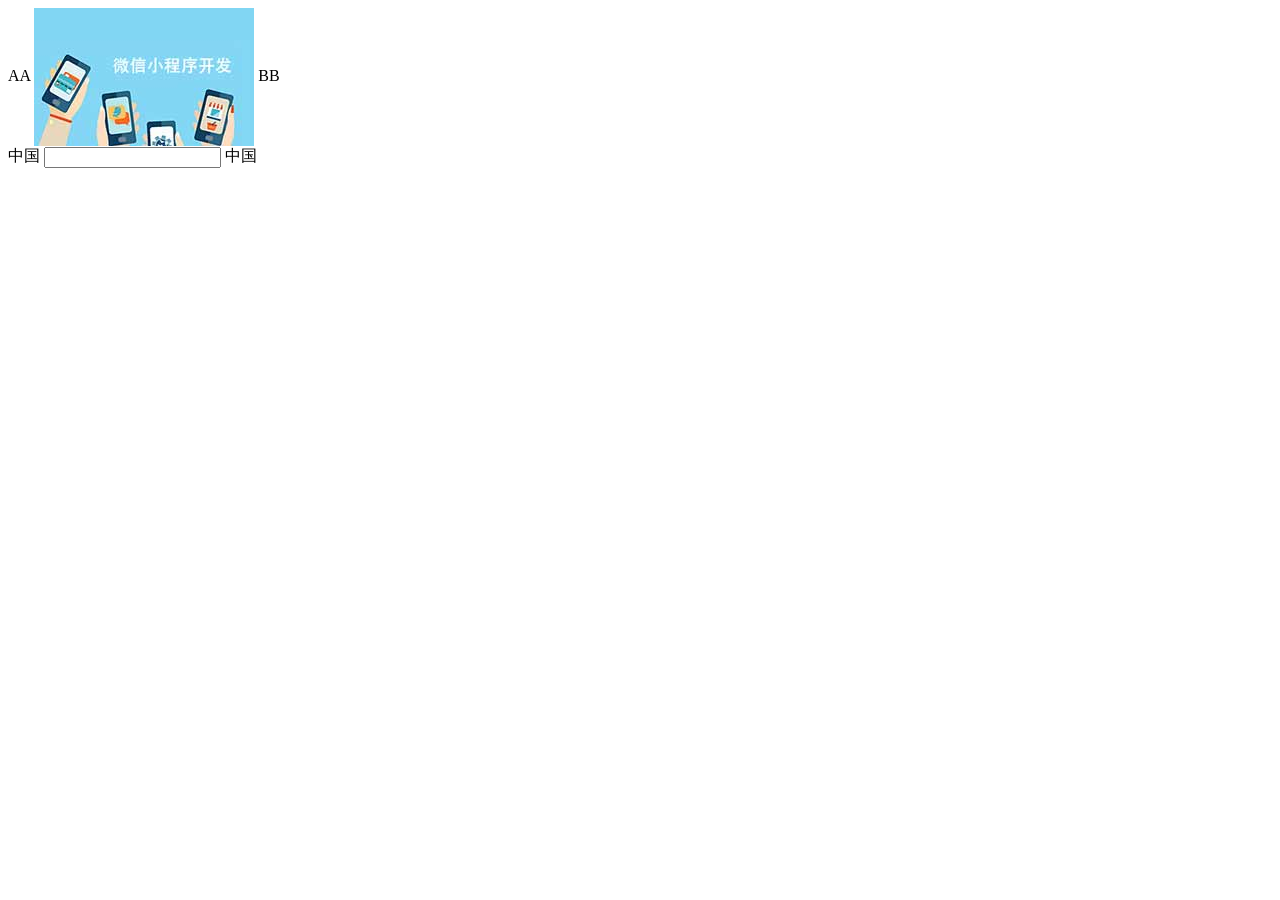
<file: iweb_frontend/21_test.html>
<!DOCTYPE html>
<html>
	<head>
		<meta charset="utf-8">
		<title></title>
		<style>
			img,
			input {
				/* vertical-align: top; */
				/* vertical-align: bottom; */
				vertical-align: middle;
			}
		</style>
	</head>
	<body>
		<div>
			AA
			<img src="img/course/01.jpg">
			BB
		</div>
		
		<div>
			中国
			<input type="text">
			中国
		</div>
	</body>
</html>
</file>
<file: iweb_frontend/css/scaffolding.css>
/* scaffolding.css：项目的基础样式设定，常用的标签基础样式、常用的通用class */
* {
	/* 浏览器默认的盒子模型计算方法：“内容盒子”
	   盒子的总宽度 = margin+border+padding+width */
	/* box-sizing: content-box; */
	
	/* 推荐的盒子模型计算方法：“边框盒子”——边框以内全算width 
	   盒子的总宽度 = margin+width   */
	box-sizing: border-box;
}
body {
	font-size: 12px;
	font-family: "arial, helvetica, sans-serif";
	color: #333;
	background: #fff;
}
a {
	color: #333;
	text-decoration: none;
}
a:hover, 
a:active {
	color: #f60;
}
ul,
ol {
	margin: 0;
	padding: 0;
}
li {
	list-style: none;
}
.hidden {
	display: none;
}
@media screen and (min-width:1024px) {
	.hidden-lg {			/*仅在PC屏幕下隐藏*/
		display: none;
	}
}
@media screen and (min-width:768px) and (max-width: 1023px) {
	.hidden-md {			/*仅在PAD屏幕下隐藏*/
		display: none;
	}
}
@media screen and (max-width: 767px) {
	.hidden-sm {			/*仅在PHONE屏幕下隐藏*/
		display: none;
	}
}
.text-center {
	text-align: center;
}
.float-left {
	float: left;
}
.float-right {
	float: right;
}
.text-right {
	text-align: right;
}
.text-center {
	text-align: center;
}

/*!
 *  Font Awesome 4.7.0 by @davegandy - http://fontawesome.io - @fontawesome
 *  License - http://fontawesome.io/license (Font: SIL OFL 1.1, CSS: MIT License)
 */
/* FONT PATH
 * -------------------------- */
@font-face {
  font-family: 'FontAwesome';
  src: url('../fonts/fontawesome-webfont.eot?v=4.7.0');
  src: url('../fonts/fontawesome-webfont.eot?#iefix&v=4.7.0') format('embedded-opentype'), url('../fonts/fontawesome-webfont.woff2?v=4.7.0') format('woff2'), url('../fonts/fontawesome-webfont.woff?v=4.7.0') format('woff'), url('../fonts/fontawesome-webfont.ttf?v=4.7.0') format('truetype'), url('../fonts/fontawesome-webfont.svg?v=4.7.0#fontawesomeregular') format('svg');
  font-weight: normal;
  font-style: normal;
}
.fa {
  display: inline-block;
  font: normal normal normal 14px/1 FontAwesome;
  font-size: inherit;
  text-rendering: auto;
  -webkit-font-smoothing: antialiased;
  -moz-osx-font-smoothing: grayscale;
}
/* makes the font 33% larger relative to the icon container */
.fa-lg {
  font-size: 1.33333333em;
  line-height: 0.75em;
  vertical-align: -15%;
}
.fa-2x {
  font-size: 2em;
}
.fa-3x {
  font-size: 3em;
}
.fa-4x {
  font-size: 4em;
}
.fa-5x {
  font-size: 5em;
}
.fa-fw {
  width: 1.28571429em;
  text-align: center;
}
.fa-ul {
  padding-left: 0;
  margin-left: 2.14285714em;
  list-style-type: none;
}
.fa-ul > li {
  position: relative;
}
.fa-li {
  position: absolute;
  left: -2.14285714em;
  width: 2.14285714em;
  top: 0.14285714em;
  text-align: center;
}
.fa-li.fa-lg {
  left: -1.85714286em;
}
.fa-border {
  padding: .2em .25em .15em;
  border: solid 0.08em #eeeeee;
  border-radius: .1em;
}
.fa-pull-left {
  float: left;
}
.fa-pull-right {
  float: right;
}
.fa.fa-pull-left {
  margin-right: .3em;
}
.fa.fa-pull-right {
  margin-left: .3em;
}
/* Deprecated as of 4.4.0 */
.pull-right {
  float: right;
}
.pull-left {
  float: left;
}
.fa.pull-left {
  margin-right: .3em;
}
.fa.pull-right {
  margin-left: .3em;
}
.fa-spin {
  -webkit-animation: fa-spin 2s infinite linear;
  animation: fa-spin 2s infinite linear;
}
.fa-pulse {
  -webkit-animation: fa-spin 1s infinite steps(8);
  animation: fa-spin 1s infinite steps(8);
}
@-webkit-keyframes fa-spin {
  0% {
    -webkit-transform: rotate(0deg);
    transform: rotate(0deg);
  }
  100% {
    -webkit-transform: rotate(359deg);
    transform: rotate(359deg);
  }
}
@keyframes fa-spin {
  0% {
    -webkit-transform: rotate(0deg);
    transform: rotate(0deg);
  }
  100% {
    -webkit-transform: rotate(359deg);
    transform: rotate(359deg);
  }
}
.fa-rotate-90 {
  -ms-filter: "progid:DXImageTransform.Microsoft.BasicImage(rotation=1)";
  -webkit-transform: rotate(90deg);
  -ms-transform: rotate(90deg);
  transform: rotate(90deg);
}
.fa-rotate-180 {
  -ms-filter: "progid:DXImageTransform.Microsoft.BasicImage(rotation=2)";
  -webkit-transform: rotate(180deg);
  -ms-transform: rotate(180deg);
  transform: rotate(180deg);
}
.fa-rotate-270 {
  -ms-filter: "progid:DXImageTransform.Microsoft.BasicImage(rotation=3)";
  -webkit-transform: rotate(270deg);
  -ms-transform: rotate(270deg);
  transform: rotate(270deg);
}
.fa-flip-horizontal {
  -ms-filter: "progid:DXImageTransform.Microsoft.BasicImage(rotation=0, mirror=1)";
  -webkit-transform: scale(-1, 1);
  -ms-transform: scale(-1, 1);
  transform: scale(-1, 1);
}
.fa-flip-vertical {
  -ms-filter: "progid:DXImageTransform.Microsoft.BasicImage(rotation=2, mirror=1)";
  -webkit-transform: scale(1, -1);
  -ms-transform: scale(1, -1);
  transform: scale(1, -1);
}
:root .fa-rotate-90,
:root .fa-rotate-180,
:root .fa-rotate-270,
:root .fa-flip-horizontal,
:root .fa-flip-vertical {
  filter: none;
}
.fa-stack {
  position: relative;
  display: inline-block;
  width: 2em;
  height: 2em;
  line-height: 2em;
  vertical-align: middle;
}
.fa-stack-1x,
.fa-stack-2x {
  position: absolute;
  left: 0;
  width: 100%;
  text-align: center;
}
.fa-stack-1x {
  line-height: inherit;
}
.fa-stack-2x {
  font-size: 2em;
}
.fa-inverse {
  color: #ffffff;
}
/* Font Awesome uses the Unicode Private Use Area (PUA) to ensure screen
   readers do not read off random characters that represent icons */
.fa-glass:before {
  content: "\f000";
}
.fa-music:before {
  content: "\f001";
}
.fa-search:before {
  content: "\f002";
}
.fa-envelope-o:before {
  content: "\f003";
}
.fa-heart:before {
  content: "\f004";
}
.fa-star:before {
  content: "\f005";
}
.fa-star-o:before {
  content: "\f006";
}
.fa-user:before {
  content: "\f007";
}
.fa-film:before {
  content: "\f008";
}
.fa-th-large:before {
  content: "\f009";
}
.fa-th:before {
  content: "\f00a";
}
.fa-th-list:before {
  content: "\f00b";
}
.fa-check:before {
  content: "\f00c";
}
.fa-remove:before,
.fa-close:before,
.fa-times:before {
  content: "\f00d";
}
.fa-search-plus:before {
  content: "\f00e";
}
.fa-search-minus:before {
  content: "\f010";
}
.fa-power-off:before {
  content: "\f011";
}
.fa-signal:before {
  content: "\f012";
}
.fa-gear:before,
.fa-cog:before {
  content: "\f013";
}
.fa-trash-o:before {
  content: "\f014";
}
.fa-home:before {
  content: "\f015";
}
.fa-file-o:before {
  content: "\f016";
}
.fa-clock-o:before {
  content: "\f017";
}
.fa-road:before {
  content: "\f018";
}
.fa-download:before {
  content: "\f019";
}
.fa-arrow-circle-o-down:before {
  content: "\f01a";
}
.fa-arrow-circle-o-up:before {
  content: "\f01b";
}
.fa-inbox:before {
  content: "\f01c";
}
.fa-play-circle-o:before {
  content: "\f01d";
}
.fa-rotate-right:before,
.fa-repeat:before {
  content: "\f01e";
}
.fa-refresh:before {
  content: "\f021";
}
.fa-list-alt:before {
  content: "\f022";
}
.fa-lock:before {
  content: "\f023";
}
.fa-flag:before {
  content: "\f024";
}
.fa-headphones:before {
  content: "\f025";
}
.fa-volume-off:before {
  content: "\f026";
}
.fa-volume-down:before {
  content: "\f027";
}
.fa-volume-up:before {
  content: "\f028";
}
.fa-qrcode:before {
  content: "\f029";
}
.fa-barcode:before {
  content: "\f02a";
}
.fa-tag:before {
  content: "\f02b";
}
.fa-tags:before {
  content: "\f02c";
}
.fa-book:before {
  content: "\f02d";
}
.fa-bookmark:before {
  content: "\f02e";
}
.fa-print:before {
  content: "\f02f";
}
.fa-camera:before {
  content: "\f030";
}
.fa-font:before {
  content: "\f031";
}
.fa-bold:before {
  content: "\f032";
}
.fa-italic:before {
  content: "\f033";
}
.fa-text-height:before {
  content: "\f034";
}
.fa-text-width:before {
  content: "\f035";
}
.fa-align-left:before {
  content: "\f036";
}
.fa-align-center:before {
  content: "\f037";
}
.fa-align-right:before {
  content: "\f038";
}
.fa-align-justify:before {
  content: "\f039";
}
.fa-list:before {
  content: "\f03a";
}
.fa-dedent:before,
.fa-outdent:before {
  content: "\f03b";
}
.fa-indent:before {
  content: "\f03c";
}
.fa-video-camera:before {
  content: "\f03d";
}
.fa-photo:before,
.fa-image:before,
.fa-picture-o:before {
  content: "\f03e";
}
.fa-pencil:before {
  content: "\f040";
}
.fa-map-marker:before {
  content: "\f041";
}
.fa-adjust:before {
  content: "\f042";
}
.fa-tint:before {
  content: "\f043";
}
.fa-edit:before,
.fa-pencil-square-o:before {
  content: "\f044";
}
.fa-share-square-o:before {
  content: "\f045";
}
.fa-check-square-o:before {
  content: "\f046";
}
.fa-arrows:before {
  content: "\f047";
}
.fa-step-backward:before {
  content: "\f048";
}
.fa-fast-backward:before {
  content: "\f049";
}
.fa-backward:before {
  content: "\f04a";
}
.fa-play:before {
  content: "\f04b";
}
.fa-pause:before {
  content: "\f04c";
}
.fa-stop:before {
  content: "\f04d";
}
.fa-forward:before {
  content: "\f04e";
}
.fa-fast-forward:before {
  content: "\f050";
}
.fa-step-forward:before {
  content: "\f051";
}
.fa-eject:before {
  content: "\f052";
}
.fa-chevron-left:before {
  content: "\f053";
}
.fa-chevron-right:before {
  content: "\f054";
}
.fa-plus-circle:before {
  content: "\f055";
}
.fa-minus-circle:before {
  content: "\f056";
}
.fa-times-circle:before {
  content: "\f057";
}
.fa-check-circle:before {
  content: "\f058";
}
.fa-question-circle:before {
  content: "\f059";
}
.fa-info-circle:before {
  content: "\f05a";
}
.fa-crosshairs:before {
  content: "\f05b";
}
.fa-times-circle-o:before {
  content: "\f05c";
}
.fa-check-circle-o:before {
  content: "\f05d";
}
.fa-ban:before {
  content: "\f05e";
}
.fa-arrow-left:before {
  content: "\f060";
}
.fa-arrow-right:before {
  content: "\f061";
}
.fa-arrow-up:before {
  content: "\f062";
}
.fa-arrow-down:before {
  content: "\f063";
}
.fa-mail-forward:before,
.fa-share:before {
  content: "\f064";
}
.fa-expand:before {
  content: "\f065";
}
.fa-compress:before {
  content: "\f066";
}
.fa-plus:before {
  content: "\f067";
}
.fa-minus:before {
  content: "\f068";
}
.fa-asterisk:before {
  content: "\f069";
}
.fa-exclamation-circle:before {
  content: "\f06a";
}
.fa-gift:before {
  content: "\f06b";
}
.fa-leaf:before {
  content: "\f06c";
}
.fa-fire:before {
  content: "\f06d";
}
.fa-eye:before {
  content: "\f06e";
}
.fa-eye-slash:before {
  content: "\f070";
}
.fa-warning:before,
.fa-exclamation-triangle:before {
  content: "\f071";
}
.fa-plane:before {
  content: "\f072";
}
.fa-calendar:before {
  content: "\f073";
}
.fa-random:before {
  content: "\f074";
}
.fa-comment:before {
  content: "\f075";
}
.fa-magnet:before {
  content: "\f076";
}
.fa-chevron-up:before {
  content: "\f077";
}
.fa-chevron-down:before {
  content: "\f078";
}
.fa-retweet:before {
  content: "\f079";
}
.fa-shopping-cart:before {
  content: "\f07a";
}
.fa-folder:before {
  content: "\f07b";
}
.fa-folder-open:before {
  content: "\f07c";
}
.fa-arrows-v:before {
  content: "\f07d";
}
.fa-arrows-h:before {
  content: "\f07e";
}
.fa-bar-chart-o:before,
.fa-bar-chart:before {
  content: "\f080";
}
.fa-twitter-square:before {
  content: "\f081";
}
.fa-facebook-square:before {
  content: "\f082";
}
.fa-camera-retro:before {
  content: "\f083";
}
.fa-key:before {
  content: "\f084";
}
.fa-gears:before,
.fa-cogs:before {
  content: "\f085";
}
.fa-comments:before {
  content: "\f086";
}
.fa-thumbs-o-up:before {
  content: "\f087";
}
.fa-thumbs-o-down:before {
  content: "\f088";
}
.fa-star-half:before {
  content: "\f089";
}
.fa-heart-o:before {
  content: "\f08a";
}
.fa-sign-out:before {
  content: "\f08b";
}
.fa-linkedin-square:before {
  content: "\f08c";
}
.fa-thumb-tack:before {
  content: "\f08d";
}
.fa-external-link:before {
  content: "\f08e";
}
.fa-sign-in:before {
  content: "\f090";
}
.fa-trophy:before {
  content: "\f091";
}
.fa-github-square:before {
  content: "\f092";
}
.fa-upload:before {
  content: "\f093";
}
.fa-lemon-o:before {
  content: "\f094";
}
.fa-phone:before {
  content: "\f095";
}
.fa-square-o:before {
  content: "\f096";
}
.fa-bookmark-o:before {
  content: "\f097";
}
.fa-phone-square:before {
  content: "\f098";
}
.fa-twitter:before {
  content: "\f099";
}
.fa-facebook-f:before,
.fa-facebook:before {
  content: "\f09a";
}
.fa-github:before {
  content: "\f09b";
}
.fa-unlock:before {
  content: "\f09c";
}
.fa-credit-card:before {
  content: "\f09d";
}
.fa-feed:before,
.fa-rss:before {
  content: "\f09e";
}
.fa-hdd-o:before {
  content: "\f0a0";
}
.fa-bullhorn:before {
  content: "\f0a1";
}
.fa-bell:before {
  content: "\f0f3";
}
.fa-certificate:before {
  content: "\f0a3";
}
.fa-hand-o-right:before {
  content: "\f0a4";
}
.fa-hand-o-left:before {
  content: "\f0a5";
}
.fa-hand-o-up:before {
  content: "\f0a6";
}
.fa-hand-o-down:before {
  content: "\f0a7";
}
.fa-arrow-circle-left:before {
  content: "\f0a8";
}
.fa-arrow-circle-right:before {
  content: "\f0a9";
}
.fa-arrow-circle-up:before {
  content: "\f0aa";
}
.fa-arrow-circle-down:before {
  content: "\f0ab";
}
.fa-globe:before {
  content: "\f0ac";
}
.fa-wrench:before {
  content: "\f0ad";
}
.fa-tasks:before {
  content: "\f0ae";
}
.fa-filter:before {
  content: "\f0b0";
}
.fa-briefcase:before {
  content: "\f0b1";
}
.fa-arrows-alt:before {
  content: "\f0b2";
}
.fa-group:before,
.fa-users:before {
  content: "\f0c0";
}
.fa-chain:before,
.fa-link:before {
  content: "\f0c1";
}
.fa-cloud:before {
  content: "\f0c2";
}
.fa-flask:before {
  content: "\f0c3";
}
.fa-cut:before,
.fa-scissors:before {
  content: "\f0c4";
}
.fa-copy:before,
.fa-files-o:before {
  content: "\f0c5";
}
.fa-paperclip:before {
  content: "\f0c6";
}
.fa-save:before,
.fa-floppy-o:before {
  content: "\f0c7";
}
.fa-square:before {
  content: "\f0c8";
}
.fa-navicon:before,
.fa-reorder:before,
.fa-bars:before {
  content: "\f0c9";
}
.fa-list-ul:before {
  content: "\f0ca";
}
.fa-list-ol:before {
  content: "\f0cb";
}
.fa-strikethrough:before {
  content: "\f0cc";
}
.fa-underline:before {
  content: "\f0cd";
}
.fa-table:before {
  content: "\f0ce";
}
.fa-magic:before {
  content: "\f0d0";
}
.fa-truck:before {
  content: "\f0d1";
}
.fa-pinterest:before {
  content: "\f0d2";
}
.fa-pinterest-square:before {
  content: "\f0d3";
}
.fa-google-plus-square:before {
  content: "\f0d4";
}
.fa-google-plus:before {
  content: "\f0d5";
}
.fa-money:before {
  content: "\f0d6";
}
.fa-caret-down:before {
  content: "\f0d7";
}
.fa-caret-up:before {
  content: "\f0d8";
}
.fa-caret-left:before {
  content: "\f0d9";
}
.fa-caret-right:before {
  content: "\f0da";
}
.fa-columns:before {
  content: "\f0db";
}
.fa-unsorted:before,
.fa-sort:before {
  content: "\f0dc";
}
.fa-sort-down:before,
.fa-sort-desc:before {
  content: "\f0dd";
}
.fa-sort-up:before,
.fa-sort-asc:before {
  content: "\f0de";
}
.fa-envelope:before {
  content: "\f0e0";
}
.fa-linkedin:before {
  content: "\f0e1";
}
.fa-rotate-left:before,
.fa-undo:before {
  content: "\f0e2";
}
.fa-legal:before,
.fa-gavel:before {
  content: "\f0e3";
}
.fa-dashboard:before,
.fa-tachometer:before {
  content: "\f0e4";
}
.fa-comment-o:before {
  content: "\f0e5";
}
.fa-comments-o:before {
  content: "\f0e6";
}
.fa-flash:before,
.fa-bolt:before {
  content: "\f0e7";
}
.fa-sitemap:before {
  content: "\f0e8";
}
.fa-umbrella:before {
  content: "\f0e9";
}
.fa-paste:before,
.fa-clipboard:before {
  content: "\f0ea";
}
.fa-lightbulb-o:before {
  content: "\f0eb";
}
.fa-exchange:before {
  content: "\f0ec";
}
.fa-cloud-download:before {
  content: "\f0ed";
}
.fa-cloud-upload:before {
  content: "\f0ee";
}
.fa-user-md:before {
  content: "\f0f0";
}
.fa-stethoscope:before {
  content: "\f0f1";
}
.fa-suitcase:before {
  content: "\f0f2";
}
.fa-bell-o:before {
  content: "\f0a2";
}
.fa-coffee:before {
  content: "\f0f4";
}
.fa-cutlery:before {
  content: "\f0f5";
}
.fa-file-text-o:before {
  content: "\f0f6";
}
.fa-building-o:before {
  content: "\f0f7";
}
.fa-hospital-o:before {
  content: "\f0f8";
}
.fa-ambulance:before {
  content: "\f0f9";
}
.fa-medkit:before {
  content: "\f0fa";
}
.fa-fighter-jet:before {
  content: "\f0fb";
}
.fa-beer:before {
  content: "\f0fc";
}
.fa-h-square:before {
  content: "\f0fd";
}
.fa-plus-square:before {
  content: "\f0fe";
}
.fa-angle-double-left:before {
  content: "\f100";
}
.fa-angle-double-right:before {
  content: "\f101";
}
.fa-angle-double-up:before {
  content: "\f102";
}
.fa-angle-double-down:before {
  content: "\f103";
}
.fa-angle-left:before {
  content: "\f104";
}
.fa-angle-right:before {
  content: "\f105";
}
.fa-angle-up:before {
  content: "\f106";
}
.fa-angle-down:before {
  content: "\f107";
}
.fa-desktop:before {
  content: "\f108";
}
.fa-laptop:before {
  content: "\f109";
}
.fa-tablet:before {
  content: "\f10a";
}
.fa-mobile-phone:before,
.fa-mobile:before {
  content: "\f10b";
}
.fa-circle-o:before {
  content: "\f10c";
}
.fa-quote-left:before {
  content: "\f10d";
}
.fa-quote-right:before {
  content: "\f10e";
}
.fa-spinner:before {
  content: "\f110";
}
.fa-circle:before {
  content: "\f111";
}
.fa-mail-reply:before,
.fa-reply:before {
  content: "\f112";
}
.fa-github-alt:before {
  content: "\f113";
}
.fa-folder-o:before {
  content: "\f114";
}
.fa-folder-open-o:before {
  content: "\f115";
}
.fa-smile-o:before {
  content: "\f118";
}
.fa-frown-o:before {
  content: "\f119";
}
.fa-meh-o:before {
  content: "\f11a";
}
.fa-gamepad:before {
  content: "\f11b";
}
.fa-keyboard-o:before {
  content: "\f11c";
}
.fa-flag-o:before {
  content: "\f11d";
}
.fa-flag-checkered:before {
  content: "\f11e";
}
.fa-terminal:before {
  content: "\f120";
}
.fa-code:before {
  content: "\f121";
}
.fa-mail-reply-all:before,
.fa-reply-all:before {
  content: "\f122";
}
.fa-star-half-empty:before,
.fa-star-half-full:before,
.fa-star-half-o:before {
  content: "\f123";
}
.fa-location-arrow:before {
  content: "\f124";
}
.fa-crop:before {
  content: "\f125";
}
.fa-code-fork:before {
  content: "\f126";
}
.fa-unlink:before,
.fa-chain-broken:before {
  content: "\f127";
}
.fa-question:before {
  content: "\f128";
}
.fa-info:before {
  content: "\f129";
}
.fa-exclamation:before {
  content: "\f12a";
}
.fa-superscript:before {
  content: "\f12b";
}
.fa-subscript:before {
  content: "\f12c";
}
.fa-eraser:before {
  content: "\f12d";
}
.fa-puzzle-piece:before {
  content: "\f12e";
}
.fa-microphone:before {
  content: "\f130";
}
.fa-microphone-slash:before {
  content: "\f131";
}
.fa-shield:before {
  content: "\f132";
}
.fa-calendar-o:before {
  content: "\f133";
}
.fa-fire-extinguisher:before {
  content: "\f134";
}
.fa-rocket:before {
  content: "\f135";
}
.fa-maxcdn:before {
  content: "\f136";
}
.fa-chevron-circle-left:before {
  content: "\f137";
}
.fa-chevron-circle-right:before {
  content: "\f138";
}
.fa-chevron-circle-up:before {
  content: "\f139";
}
.fa-chevron-circle-down:before {
  content: "\f13a";
}
.fa-html5:before {
  content: "\f13b";
}
.fa-css3:before {
  content: "\f13c";
}
.fa-anchor:before {
  content: "\f13d";
}
.fa-unlock-alt:before {
  content: "\f13e";
}
.fa-bullseye:before {
  content: "\f140";
}
.fa-ellipsis-h:before {
  content: "\f141";
}
.fa-ellipsis-v:before {
  content: "\f142";
}
.fa-rss-square:before {
  content: "\f143";
}
.fa-play-circle:before {
  content: "\f144";
}
.fa-ticket:before {
  content: "\f145";
}
.fa-minus-square:before {
  content: "\f146";
}
.fa-minus-square-o:before {
  content: "\f147";
}
.fa-level-up:before {
  content: "\f148";
}
.fa-level-down:before {
  content: "\f149";
}
.fa-check-square:before {
  content: "\f14a";
}
.fa-pencil-square:before {
  content: "\f14b";
}
.fa-external-link-square:before {
  content: "\f14c";
}
.fa-share-square:before {
  content: "\f14d";
}
.fa-compass:before {
  content: "\f14e";
}
.fa-toggle-down:before,
.fa-caret-square-o-down:before {
  content: "\f150";
}
.fa-toggle-up:before,
.fa-caret-square-o-up:before {
  content: "\f151";
}
.fa-toggle-right:before,
.fa-caret-square-o-right:before {
  content: "\f152";
}
.fa-euro:before,
.fa-eur:before {
  content: "\f153";
}
.fa-gbp:before {
  content: "\f154";
}
.fa-dollar:before,
.fa-usd:before {
  content: "\f155";
}
.fa-rupee:before,
.fa-inr:before {
  content: "\f156";
}
.fa-cny:before,
.fa-rmb:before,
.fa-yen:before,
.fa-jpy:before {
  content: "\f157";
}
.fa-ruble:before,
.fa-rouble:before,
.fa-rub:before {
  content: "\f158";
}
.fa-won:before,
.fa-krw:before {
  content: "\f159";
}
.fa-bitcoin:before,
.fa-btc:before {
  content: "\f15a";
}
.fa-file:before {
  content: "\f15b";
}
.fa-file-text:before {
  content: "\f15c";
}
.fa-sort-alpha-asc:before {
  content: "\f15d";
}
.fa-sort-alpha-desc:before {
  content: "\f15e";
}
.fa-sort-amount-asc:before {
  content: "\f160";
}
.fa-sort-amount-desc:before {
  content: "\f161";
}
.fa-sort-numeric-asc:before {
  content: "\f162";
}
.fa-sort-numeric-desc:before {
  content: "\f163";
}
.fa-thumbs-up:before {
  content: "\f164";
}
.fa-thumbs-down:before {
  content: "\f165";
}
.fa-youtube-square:before {
  content: "\f166";
}
.fa-youtube:before {
  content: "\f167";
}
.fa-xing:before {
  content: "\f168";
}
.fa-xing-square:before {
  content: "\f169";
}
.fa-youtube-play:before {
  content: "\f16a";
}
.fa-dropbox:before {
  content: "\f16b";
}
.fa-stack-overflow:before {
  content: "\f16c";
}
.fa-instagram:before {
  content: "\f16d";
}
.fa-flickr:before {
  content: "\f16e";
}
.fa-adn:before {
  content: "\f170";
}
.fa-bitbucket:before {
  content: "\f171";
}
.fa-bitbucket-square:before {
  content: "\f172";
}
.fa-tumblr:before {
  content: "\f173";
}
.fa-tumblr-square:before {
  content: "\f174";
}
.fa-long-arrow-down:before {
  content: "\f175";
}
.fa-long-arrow-up:before {
  content: "\f176";
}
.fa-long-arrow-left:before {
  content: "\f177";
}
.fa-long-arrow-right:before {
  content: "\f178";
}
.fa-apple:before {
  content: "\f179";
}
.fa-windows:before {
  content: "\f17a";
}
.fa-android:before {
  content: "\f17b";
}
.fa-linux:before {
  content: "\f17c";
}
.fa-dribbble:before {
  content: "\f17d";
}
.fa-skype:before {
  content: "\f17e";
}
.fa-foursquare:before {
  content: "\f180";
}
.fa-trello:before {
  content: "\f181";
}
.fa-female:before {
  content: "\f182";
}
.fa-male:before {
  content: "\f183";
}
.fa-gittip:before,
.fa-gratipay:before {
  content: "\f184";
}
.fa-sun-o:before {
  content: "\f185";
}
.fa-moon-o:before {
  content: "\f186";
}
.fa-archive:before {
  content: "\f187";
}
.fa-bug:before {
  content: "\f188";
}
.fa-vk:before {
  content: "\f189";
}
.fa-weibo:before {
  content: "\f18a";
}
.fa-renren:before {
  content: "\f18b";
}
.fa-pagelines:before {
  content: "\f18c";
}
.fa-stack-exchange:before {
  content: "\f18d";
}
.fa-arrow-circle-o-right:before {
  content: "\f18e";
}
.fa-arrow-circle-o-left:before {
  content: "\f190";
}
.fa-toggle-left:before,
.fa-caret-square-o-left:before {
  content: "\f191";
}
.fa-dot-circle-o:before {
  content: "\f192";
}
.fa-wheelchair:before {
  content: "\f193";
}
.fa-vimeo-square:before {
  content: "\f194";
}
.fa-turkish-lira:before,
.fa-try:before {
  content: "\f195";
}
.fa-plus-square-o:before {
  content: "\f196";
}
.fa-space-shuttle:before {
  content: "\f197";
}
.fa-slack:before {
  content: "\f198";
}
.fa-envelope-square:before {
  content: "\f199";
}
.fa-wordpress:before {
  content: "\f19a";
}
.fa-openid:before {
  content: "\f19b";
}
.fa-institution:before,
.fa-bank:before,
.fa-university:before {
  content: "\f19c";
}
.fa-mortar-board:before,
.fa-graduation-cap:before {
  content: "\f19d";
}
.fa-yahoo:before {
  content: "\f19e";
}
.fa-google:before {
  content: "\f1a0";
}
.fa-reddit:before {
  content: "\f1a1";
}
.fa-reddit-square:before {
  content: "\f1a2";
}
.fa-stumbleupon-circle:before {
  content: "\f1a3";
}
.fa-stumbleupon:before {
  content: "\f1a4";
}
.fa-delicious:before {
  content: "\f1a5";
}
.fa-digg:before {
  content: "\f1a6";
}
.fa-pied-piper-pp:before {
  content: "\f1a7";
}
.fa-pied-piper-alt:before {
  content: "\f1a8";
}
.fa-drupal:before {
  content: "\f1a9";
}
.fa-joomla:before {
  content: "\f1aa";
}
.fa-language:before {
  content: "\f1ab";
}
.fa-fax:before {
  content: "\f1ac";
}
.fa-building:before {
  content: "\f1ad";
}
.fa-child:before {
  content: "\f1ae";
}
.fa-paw:before {
  content: "\f1b0";
}
.fa-spoon:before {
  content: "\f1b1";
}
.fa-cube:before {
  content: "\f1b2";
}
.fa-cubes:before {
  content: "\f1b3";
}
.fa-behance:before {
  content: "\f1b4";
}
.fa-behance-square:before {
  content: "\f1b5";
}
.fa-steam:before {
  content: "\f1b6";
}
.fa-steam-square:before {
  content: "\f1b7";
}
.fa-recycle:before {
  content: "\f1b8";
}
.fa-automobile:before,
.fa-car:before {
  content: "\f1b9";
}
.fa-cab:before,
.fa-taxi:before {
  content: "\f1ba";
}
.fa-tree:before {
  content: "\f1bb";
}
.fa-spotify:before {
  content: "\f1bc";
}
.fa-deviantart:before {
  content: "\f1bd";
}
.fa-soundcloud:before {
  content: "\f1be";
}
.fa-database:before {
  content: "\f1c0";
}
.fa-file-pdf-o:before {
  content: "\f1c1";
}
.fa-file-word-o:before {
  content: "\f1c2";
}
.fa-file-excel-o:before {
  content: "\f1c3";
}
.fa-file-powerpoint-o:before {
  content: "\f1c4";
}
.fa-file-photo-o:before,
.fa-file-picture-o:before,
.fa-file-image-o:before {
  content: "\f1c5";
}
.fa-file-zip-o:before,
.fa-file-archive-o:before {
  content: "\f1c6";
}
.fa-file-sound-o:before,
.fa-file-audio-o:before {
  content: "\f1c7";
}
.fa-file-movie-o:before,
.fa-file-video-o:before {
  content: "\f1c8";
}
.fa-file-code-o:before {
  content: "\f1c9";
}
.fa-vine:before {
  content: "\f1ca";
}
.fa-codepen:before {
  content: "\f1cb";
}
.fa-jsfiddle:before {
  content: "\f1cc";
}
.fa-life-bouy:before,
.fa-life-buoy:before,
.fa-life-saver:before,
.fa-support:before,
.fa-life-ring:before {
  content: "\f1cd";
}
.fa-circle-o-notch:before {
  content: "\f1ce";
}
.fa-ra:before,
.fa-resistance:before,
.fa-rebel:before {
  content: "\f1d0";
}
.fa-ge:before,
.fa-empire:before {
  content: "\f1d1";
}
.fa-git-square:before {
  content: "\f1d2";
}
.fa-git:before {
  content: "\f1d3";
}
.fa-y-combinator-square:before,
.fa-yc-square:before,
.fa-hacker-news:before {
  content: "\f1d4";
}
.fa-tencent-weibo:before {
  content: "\f1d5";
}
.fa-qq:before {
  content: "\f1d6";
}
.fa-wechat:before,
.fa-weixin:before {
  content: "\f1d7";
}
.fa-send:before,
.fa-paper-plane:before {
  content: "\f1d8";
}
.fa-send-o:before,
.fa-paper-plane-o:before {
  content: "\f1d9";
}
.fa-history:before {
  content: "\f1da";
}
.fa-circle-thin:before {
  content: "\f1db";
}
.fa-header:before {
  content: "\f1dc";
}
.fa-paragraph:before {
  content: "\f1dd";
}
.fa-sliders:before {
  content: "\f1de";
}
.fa-share-alt:before {
  content: "\f1e0";
}
.fa-share-alt-square:before {
  content: "\f1e1";
}
.fa-bomb:before {
  content: "\f1e2";
}
.fa-soccer-ball-o:before,
.fa-futbol-o:before {
  content: "\f1e3";
}
.fa-tty:before {
  content: "\f1e4";
}
.fa-binoculars:before {
  content: "\f1e5";
}
.fa-plug:before {
  content: "\f1e6";
}
.fa-slideshare:before {
  content: "\f1e7";
}
.fa-twitch:before {
  content: "\f1e8";
}
.fa-yelp:before {
  content: "\f1e9";
}
.fa-newspaper-o:before {
  content: "\f1ea";
}
.fa-wifi:before {
  content: "\f1eb";
}
.fa-calculator:before {
  content: "\f1ec";
}
.fa-paypal:before {
  content: "\f1ed";
}
.fa-google-wallet:before {
  content: "\f1ee";
}
.fa-cc-visa:before {
  content: "\f1f0";
}
.fa-cc-mastercard:before {
  content: "\f1f1";
}
.fa-cc-discover:before {
  content: "\f1f2";
}
.fa-cc-amex:before {
  content: "\f1f3";
}
.fa-cc-paypal:before {
  content: "\f1f4";
}
.fa-cc-stripe:before {
  content: "\f1f5";
}
.fa-bell-slash:before {
  content: "\f1f6";
}
.fa-bell-slash-o:before {
  content: "\f1f7";
}
.fa-trash:before {
  content: "\f1f8";
}
.fa-copyright:before {
  content: "\f1f9";
}
.fa-at:before {
  content: "\f1fa";
}
.fa-eyedropper:before {
  content: "\f1fb";
}
.fa-paint-brush:before {
  content: "\f1fc";
}
.fa-birthday-cake:before {
  content: "\f1fd";
}
.fa-area-chart:before {
  content: "\f1fe";
}
.fa-pie-chart:before {
  content: "\f200";
}
.fa-line-chart:before {
  content: "\f201";
}
.fa-lastfm:before {
  content: "\f202";
}
.fa-lastfm-square:before {
  content: "\f203";
}
.fa-toggle-off:before {
  content: "\f204";
}
.fa-toggle-on:before {
  content: "\f205";
}
.fa-bicycle:before {
  content: "\f206";
}
.fa-bus:before {
  content: "\f207";
}
.fa-ioxhost:before {
  content: "\f208";
}
.fa-angellist:before {
  content: "\f209";
}
.fa-cc:before {
  content: "\f20a";
}
.fa-shekel:before,
.fa-sheqel:before,
.fa-ils:before {
  content: "\f20b";
}
.fa-meanpath:before {
  content: "\f20c";
}
.fa-buysellads:before {
  content: "\f20d";
}
.fa-connectdevelop:before {
  content: "\f20e";
}
.fa-dashcube:before {
  content: "\f210";
}
.fa-forumbee:before {
  content: "\f211";
}
.fa-leanpub:before {
  content: "\f212";
}
.fa-sellsy:before {
  content: "\f213";
}
.fa-shirtsinbulk:before {
  content: "\f214";
}
.fa-simplybuilt:before {
  content: "\f215";
}
.fa-skyatlas:before {
  content: "\f216";
}
.fa-cart-plus:before {
  content: "\f217";
}
.fa-cart-arrow-down:before {
  content: "\f218";
}
.fa-diamond:before {
  content: "\f219";
}
.fa-ship:before {
  content: "\f21a";
}
.fa-user-secret:before {
  content: "\f21b";
}
.fa-motorcycle:before {
  content: "\f21c";
}
.fa-street-view:before {
  content: "\f21d";
}
.fa-heartbeat:before {
  content: "\f21e";
}
.fa-venus:before {
  content: "\f221";
}
.fa-mars:before {
  content: "\f222";
}
.fa-mercury:before {
  content: "\f223";
}
.fa-intersex:before,
.fa-transgender:before {
  content: "\f224";
}
.fa-transgender-alt:before {
  content: "\f225";
}
.fa-venus-double:before {
  content: "\f226";
}
.fa-mars-double:before {
  content: "\f227";
}
.fa-venus-mars:before {
  content: "\f228";
}
.fa-mars-stroke:before {
  content: "\f229";
}
.fa-mars-stroke-v:before {
  content: "\f22a";
}
.fa-mars-stroke-h:before {
  content: "\f22b";
}
.fa-neuter:before {
  content: "\f22c";
}
.fa-genderless:before {
  content: "\f22d";
}
.fa-facebook-official:before {
  content: "\f230";
}
.fa-pinterest-p:before {
  content: "\f231";
}
.fa-whatsapp:before {
  content: "\f232";
}
.fa-server:before {
  content: "\f233";
}
.fa-user-plus:before {
  content: "\f234";
}
.fa-user-times:before {
  content: "\f235";
}
.fa-hotel:before,
.fa-bed:before {
  content: "\f236";
}
.fa-viacoin:before {
  content: "\f237";
}
.fa-train:before {
  content: "\f238";
}
.fa-subway:before {
  content: "\f239";
}
.fa-medium:before {
  content: "\f23a";
}
.fa-yc:before,
.fa-y-combinator:before {
  content: "\f23b";
}
.fa-optin-monster:before {
  content: "\f23c";
}
.fa-opencart:before {
  content: "\f23d";
}
.fa-expeditedssl:before {
  content: "\f23e";
}
.fa-battery-4:before,
.fa-battery:before,
.fa-battery-full:before {
  content: "\f240";
}
.fa-battery-3:before,
.fa-battery-three-quarters:before {
  content: "\f241";
}
.fa-battery-2:before,
.fa-battery-half:before {
  content: "\f242";
}
.fa-battery-1:before,
.fa-battery-quarter:before {
  content: "\f243";
}
.fa-battery-0:before,
.fa-battery-empty:before {
  content: "\f244";
}
.fa-mouse-pointer:before {
  content: "\f245";
}
.fa-i-cursor:before {
  content: "\f246";
}
.fa-object-group:before {
  content: "\f247";
}
.fa-object-ungroup:before {
  content: "\f248";
}
.fa-sticky-note:before {
  content: "\f249";
}
.fa-sticky-note-o:before {
  content: "\f24a";
}
.fa-cc-jcb:before {
  content: "\f24b";
}
.fa-cc-diners-club:before {
  content: "\f24c";
}
.fa-clone:before {
  content: "\f24d";
}
.fa-balance-scale:before {
  content: "\f24e";
}
.fa-hourglass-o:before {
  content: "\f250";
}
.fa-hourglass-1:before,
.fa-hourglass-start:before {
  content: "\f251";
}
.fa-hourglass-2:before,
.fa-hourglass-half:before {
  content: "\f252";
}
.fa-hourglass-3:before,
.fa-hourglass-end:before {
  content: "\f253";
}
.fa-hourglass:before {
  content: "\f254";
}
.fa-hand-grab-o:before,
.fa-hand-rock-o:before {
  content: "\f255";
}
.fa-hand-stop-o:before,
.fa-hand-paper-o:before {
  content: "\f256";
}
.fa-hand-scissors-o:before {
  content: "\f257";
}
.fa-hand-lizard-o:before {
  content: "\f258";
}
.fa-hand-spock-o:before {
  content: "\f259";
}
.fa-hand-pointer-o:before {
  content: "\f25a";
}
.fa-hand-peace-o:before {
  content: "\f25b";
}
.fa-trademark:before {
  content: "\f25c";
}
.fa-registered:before {
  content: "\f25d";
}
.fa-creative-commons:before {
  content: "\f25e";
}
.fa-gg:before {
  content: "\f260";
}
.fa-gg-circle:before {
  content: "\f261";
}
.fa-tripadvisor:before {
  content: "\f262";
}
.fa-odnoklassniki:before {
  content: "\f263";
}
.fa-odnoklassniki-square:before {
  content: "\f264";
}
.fa-get-pocket:before {
  content: "\f265";
}
.fa-wikipedia-w:before {
  content: "\f266";
}
.fa-safari:before {
  content: "\f267";
}
.fa-chrome:before {
  content: "\f268";
}
.fa-firefox:before {
  content: "\f269";
}
.fa-opera:before {
  content: "\f26a";
}
.fa-internet-explorer:before {
  content: "\f26b";
}
.fa-tv:before,
.fa-television:before {
  content: "\f26c";
}
.fa-contao:before {
  content: "\f26d";
}
.fa-500px:before {
  content: "\f26e";
}
.fa-amazon:before {
  content: "\f270";
}
.fa-calendar-plus-o:before {
  content: "\f271";
}
.fa-calendar-minus-o:before {
  content: "\f272";
}
.fa-calendar-times-o:before {
  content: "\f273";
}
.fa-calendar-check-o:before {
  content: "\f274";
}
.fa-industry:before {
  content: "\f275";
}
.fa-map-pin:before {
  content: "\f276";
}
.fa-map-signs:before {
  content: "\f277";
}
.fa-map-o:before {
  content: "\f278";
}
.fa-map:before {
  content: "\f279";
}
.fa-commenting:before {
  content: "\f27a";
}
.fa-commenting-o:before {
  content: "\f27b";
}
.fa-houzz:before {
  content: "\f27c";
}
.fa-vimeo:before {
  content: "\f27d";
}
.fa-black-tie:before {
  content: "\f27e";
}
.fa-fonticons:before {
  content: "\f280";
}
.fa-reddit-alien:before {
  content: "\f281";
}
.fa-edge:before {
  content: "\f282";
}
.fa-credit-card-alt:before {
  content: "\f283";
}
.fa-codiepie:before {
  content: "\f284";
}
.fa-modx:before {
  content: "\f285";
}
.fa-fort-awesome:before {
  content: "\f286";
}
.fa-usb:before {
  content: "\f287";
}
.fa-product-hunt:before {
  content: "\f288";
}
.fa-mixcloud:before {
  content: "\f289";
}
.fa-scribd:before {
  content: "\f28a";
}
.fa-pause-circle:before {
  content: "\f28b";
}
.fa-pause-circle-o:before {
  content: "\f28c";
}
.fa-stop-circle:before {
  content: "\f28d";
}
.fa-stop-circle-o:before {
  content: "\f28e";
}
.fa-shopping-bag:before {
  content: "\f290";
}
.fa-shopping-basket:before {
  content: "\f291";
}
.fa-hashtag:before {
  content: "\f292";
}
.fa-bluetooth:before {
  content: "\f293";
}
.fa-bluetooth-b:before {
  content: "\f294";
}
.fa-percent:before {
  content: "\f295";
}
.fa-gitlab:before {
  content: "\f296";
}
.fa-wpbeginner:before {
  content: "\f297";
}
.fa-wpforms:before {
  content: "\f298";
}
.fa-envira:before {
  content: "\f299";
}
.fa-universal-access:before {
  content: "\f29a";
}
.fa-wheelchair-alt:before {
  content: "\f29b";
}
.fa-question-circle-o:before {
  content: "\f29c";
}
.fa-blind:before {
  content: "\f29d";
}
.fa-audio-description:before {
  content: "\f29e";
}
.fa-volume-control-phone:before {
  content: "\f2a0";
}
.fa-braille:before {
  content: "\f2a1";
}
.fa-assistive-listening-systems:before {
  content: "\f2a2";
}
.fa-asl-interpreting:before,
.fa-american-sign-language-interpreting:before {
  content: "\f2a3";
}
.fa-deafness:before,
.fa-hard-of-hearing:before,
.fa-deaf:before {
  content: "\f2a4";
}
.fa-glide:before {
  content: "\f2a5";
}
.fa-glide-g:before {
  content: "\f2a6";
}
.fa-signing:before,
.fa-sign-language:before {
  content: "\f2a7";
}
.fa-low-vision:before {
  content: "\f2a8";
}
.fa-viadeo:before {
  content: "\f2a9";
}
.fa-viadeo-square:before {
  content: "\f2aa";
}
.fa-snapchat:before {
  content: "\f2ab";
}
.fa-snapchat-ghost:before {
  content: "\f2ac";
}
.fa-snapchat-square:before {
  content: "\f2ad";
}
.fa-pied-piper:before {
  content: "\f2ae";
}
.fa-first-order:before {
  content: "\f2b0";
}
.fa-yoast:before {
  content: "\f2b1";
}
.fa-themeisle:before {
  content: "\f2b2";
}
.fa-google-plus-circle:before,
.fa-google-plus-official:before {
  content: "\f2b3";
}
.fa-fa:before,
.fa-font-awesome:before {
  content: "\f2b4";
}
.fa-handshake-o:before {
  content: "\f2b5";
}
.fa-envelope-open:before {
  content: "\f2b6";
}
.fa-envelope-open-o:before {
  content: "\f2b7";
}
.fa-linode:before {
  content: "\f2b8";
}
.fa-address-book:before {
  content: "\f2b9";
}
.fa-address-book-o:before {
  content: "\f2ba";
}
.fa-vcard:before,
.fa-address-card:before {
  content: "\f2bb";
}
.fa-vcard-o:before,
.fa-address-card-o:before {
  content: "\f2bc";
}
.fa-user-circle:before {
  content: "\f2bd";
}
.fa-user-circle-o:before {
  content: "\f2be";
}
.fa-user-o:before {
  content: "\f2c0";
}
.fa-id-badge:before {
  content: "\f2c1";
}
.fa-drivers-license:before,
.fa-id-card:before {
  content: "\f2c2";
}
.fa-drivers-license-o:before,
.fa-id-card-o:before {
  content: "\f2c3";
}
.fa-quora:before {
  content: "\f2c4";
}
.fa-free-code-camp:before {
  content: "\f2c5";
}
.fa-telegram:before {
  content: "\f2c6";
}
.fa-thermometer-4:before,
.fa-thermometer:before,
.fa-thermometer-full:before {
  content: "\f2c7";
}
.fa-thermometer-3:before,
.fa-thermometer-three-quarters:before {
  content: "\f2c8";
}
.fa-thermometer-2:before,
.fa-thermometer-half:before {
  content: "\f2c9";
}
.fa-thermometer-1:before,
.fa-thermometer-quarter:before {
  content: "\f2ca";
}
.fa-thermometer-0:before,
.fa-thermometer-empty:before {
  content: "\f2cb";
}
.fa-shower:before {
  content: "\f2cc";
}
.fa-bathtub:before,
.fa-s15:before,
.fa-bath:before {
  content: "\f2cd";
}
.fa-podcast:before {
  content: "\f2ce";
}
.fa-window-maximize:before {
  content: "\f2d0";
}
.fa-window-minimize:before {
  content: "\f2d1";
}
.fa-window-restore:before {
  content: "\f2d2";
}
.fa-times-rectangle:before,
.fa-window-close:before {
  content: "\f2d3";
}
.fa-times-rectangle-o:before,
.fa-window-close-o:before {
  content: "\f2d4";
}
.fa-bandcamp:before {
  content: "\f2d5";
}
.fa-grav:before {
  content: "\f2d6";
}
.fa-etsy:before {
  content: "\f2d7";
}
.fa-imdb:before {
  content: "\f2d8";
}
.fa-ravelry:before {
  content: "\f2d9";
}
.fa-eercast:before {
  content: "\f2da";
}
.fa-microchip:before {
  content: "\f2db";
}
.fa-snowflake-o:before {
  content: "\f2dc";
}
.fa-superpowers:before {
  content: "\f2dd";
}
.fa-wpexplorer:before {
  content: "\f2de";
}
.fa-meetup:before {
  content: "\f2e0";
}
.sr-only {
  position: absolute;
  width: 1px;
  height: 1px;
  padding: 0;
  margin: -1px;
  overflow: hidden;
  clip: rect(0, 0, 0, 0);
  border: 0;
}
.sr-only-focusable:active,
.sr-only-focusable:focus {
  position: static;
  width: auto;
  height: auto;
  margin: 0;
  overflow: visible;
  clip: auto;
}
</file>
<file: iweb_frontend/css/components.css>
/* 多个页面所通用的组件必需的样式 */
/* 1.顶部的灰色条 */
.topbar {
	background: #f9f9f9;
	border-bottom: 1px solid #eee;
	line-height: 36px;
}
.download-app {
	color: #f60;
}
.topbar-item {
	padding:  0   0.5em;
}
.topbar-item:last-child {
	padding-right: 0;
}
/* 2.LOGO+搜索条 */
.searchbar > .container {
	/*为子元素的绝对定位提供定位标准*/
	position: relative;  
}
.logo {
	margin:  1.5em  0;
}
.search {
	/* 保证元素在父容器中竖直居中方法1：调整上间距 */
	/* margin-top: 25px; */
	/* 保证元素在父容器中竖直居中方法2：先向下移到父容器中线一下，再向上微调自身高度一半 */
	position: absolute;
	top: 50%;   /*距离已定位的父元素顶部为父容器的50%*/
	right: 200px; /*为右侧的“我的购物车”留空*/
	margin-top: -16px;  /*往上微调自身高度的一半*/
}
.search-input {
	width: 360px;
	height: 32px;
	line-height: 32px;
	padding: 0  0.6em;
	font-size: 1.15em;
	border: 1px solid #ccc;
	margin-right: 50px;		/*让出右侧的搜索按钮的空间*/
}
.search-button {
	width: 50px;
	height: 32px;
	background: #00be56;
	color: #fff;
	line-height: 32px;
	border: none;
	font-size: 1.7em;
	position: absolute;
	right: 0;
	top: 0;
}
.my-cart {
	position: absolute;
	right: 0;
	top: 50%;
	height: 32px;
	margin-top: -16px;
	border: 1px solid #ddd;
	background: #f9f9f9;
	line-height: 32px;
	padding: 0  0.5em;
}
.my-cart > .fa {
	color: #00be56;
	padding: 0  0.5em;
}
/* PHONE屏幕下的搜索条：LOGO + Search + Hamburger */
@media screen and (max-width: 767px) {
	.searchbar {
		background: #00be56;
		border-bottom: 3px solid #b3efc0;
		height: 52px;
		font-size: 1.15em;
	}
	.logo-container {
		height: 52px;	/*容器的高大于内容的高，才可能有竖直居中问题*/
		display: flex;	/*图片的容器显示模式变为：弹性盒子*/
		align-items: center;  /*弹性盒子中的子元素居中对齐*/
	}
	.logo_reverse {
		/* flex: 1; */
		width: 100%;	/*正常情况下，控制弹性盒子中子元素的尺寸应该使用“弹性占比（flex）”即可——此方式只会拉伸图片的宽，而不改变的高，所以此处没有使用*/
		transform: translateX(12px);  /*变形函数：X轴平移*/
	}
	.search {
		position: relative;  /*相对定位—为放大镜提供定位参照物*/
		margin-top: 9px;  /*为输入框竖直居中增加上间距*/
		top: 0;		/*清除全局样式中定位相关修改*/
		right: 0;	/*清除全局样式中定位相关修改*/
	}
	.search-input {
		width: 100%;
		padding: 0   3em   0   0.6em;
		margin-right: 0;	/*清除之前对所有屏幕设定的间距*/
	}
	.search-button {
		background: transparent;
		color: #00be56;
		top: -2px;
	}
	.hamburger {
		color: #fff;
		line-height: 52px;
		font-size: 26px;
		transform: translateX(2px);
	}
}

/* 3.导航条 */
.navbar {
	background: #00be56;
	border-bottom: 3px solid #b3efc0;
	height: 52px;
	font-size: 1.15em;
}
.menu {
}
.menu > li {
	float: left;
	line-height: 49px;
	padding: 0  1.5em;
}
.menu > li:hover {
	background: #00b149;
}
.menu > li.active {
	background: #00a43d;
}
.menu > li > a {
	color: #fff;
}
.user-center {
	background: #55c760;
	line-height: 49px;
}
.user-center  a,
.user-center  span {
	color: #fff;
}
.user-center  a:hover {
	color: #ffff9b;
}
@media  screen  and  (max-width: 767px){
	/* PHONE屏幕下，导航条变为“充满整个屏幕的半透明区” */
	.navbar {			
		/*默认情况下，响应式导航条隐藏在屏幕左侧*/
		transform: translateX(-100%); 
		position: fixed;
		top: 0;
		right: 0;
		bottom: 0;
		left: 0;
		background: rgba(0, 0, 0, 0.9);
		height: auto;	/*必需覆盖所有屏幕下高度为52px的设定*/
		z-index: 9999;  /*必需足够高，以盖住页面中绝对定位的元素*/
		transition: all  .3s; 
		/*在0.3秒钟内将属性的改变添加过渡动画*/
	}
	.navbar.active {
		/* 带.active的导航条取消平移变形 */
		transform: translateX(0);
	}
	.menu > li {
		float: none;	/*PHONE下每个菜单项独占一行*/
		text-align: center;
		border-bottom: 1px solid #666;
	}
	.menu-close {	/*仅在PHONE屏幕下显示的关闭按钮*/
		position: absolute;
		top: 7px;
		right: 10px;
		color: #fff;
		font-size: 2em;
	}
}

/* 4.轮播广告 */
.carouselbar {
	border-bottom: 4px solid #ddd;
}
.carousel {
	position: relative;  /*为绝对定位的子元素提供参照物*/
}
.carousel  .items  a {
	display: block;		/*改为块级元素，可以修改宽和高*/
	width: 100%;
	height: 380px;
	background-position: center;   /*背景图的位置*/
	background-repeat: no-repeat;  /*背景图仅显示一次，不平铺*/
}
.carousel  .items  li:not(.active) {  /*不带.active的li隐藏*/
	display: none;
}
.carousel  .indicators {
	position: absolute;		/*圆形指示器要在图片上方*/
	bottom: 20px;
	left: 50%;				/*固定定位的元素水平居中*/
	margin-left: -72px;
}
.carousel  .indicators  li {
	width: 18px;
	height: 18px;
	background: #ccc;
	border-radius: 50%;  /*边框圆角半径为尺寸的一半*/
	float: left;
	margin: 0  9px;
	cursor: pointer;	 /*光标悬停时变为“小手”*/
}
.carousel  .indicators   li.active {
	background: #ff9300;
}
.carousel  .controls {
	position: absolute;
	top: 50%;
	left: 50%;
}
.carousel  .controls  .prev,
.carousel  .controls  .next {
	position: absolute;
	width: 54px;
	height: 94px;
	font-size: 4em;
	line-height: 94px;		/*文字竖直居中*/
	text-align: center;		/*文字水平居中*/
	/* opacity: .5;   会导致当前元素及其中的文字/图片都半透明*/
	background: rgba(0,0,0, 0.3); /*仅背景色半透明*/
	color: #fff;
	margin-top: -47px;
}
.carousel  .controls  .prev {
	margin-left: -496px;
}
.carousel  .controls  .next {
	margin-left: 442px;
}
.carousel  .controls  .prev:hover,
.carousel  .controls  .next:hover {
	background: rgba(0,0,0, 0.6);
}
@media screen  and (max-width: 767px) {
	.carousel  .items   a {
		height: 200px;
		/* 背景图原高380px，此处的容器较小，
		让背景图大小覆盖容器即可——宽度可能发生溢出 */
		background-size: cover;
	}
	.carousel  .controls  {
		position: static;	/*取消.prev和.next父元素的绝对定位，让它俩的定位参照物设定为.carousel即可*/
	}
	.carousel  .controls  .prev {
		margin-left: 0;	/*清除全局margin-left设置*/
		left: 0;
		top: 50%;
	}
	.carousel  .controls  .next {
		margin-left: 0; /*清除全局margin-left设置*/
		right: 0;
		top: 50%;
	}
}
@media screen and (min-width:768px) and (max-width:1023px) {
	.carousel  .controls  .prev {
		margin-left: -375px;/*向左移动容器宽度的一半*/
	}
	.carousel  .controls  .next {
		margin-left: 321px;/*向右移动容器半宽-自己的宽*/
	}
}

/* 6.底部条 */
.bottombar {
	background: #eee;
}
/* 选择“底部条”中的“容器”下的第一个.row元素 */
.bottombar > .container > .row:first-child {
	border-bottom: 1px solid #ddd;
}
.bottombar  .fn-menu-header {
	margin-bottom: 5px;
	color: #555;
}
.bottombar   .fn-menu {
	color: #666;
	line-height: 1.7em;
}
.bottombar   .contact {
	margin-top: 40px;
}
.bottombar   .contact   .fa-fax {
	color: #00be56;
	font-size: 4em;
	float: left;
}
.bottombar   .contact   .hotline {
	margin-left: 4em;
	font-size: 1.4em;
	line-height: 1.6em;
}
.bottombar  .copyright {
	text-align: center;
	color: #999;
	font-size:  .8em;
	line-height: 2em;
	margin: 1em  0  1.5em;
}

/* 7.底部的页签条 */
@media screen and (max-width: 767px) {
	/* 让body在底部留白，高度为在底部固定定位的.tabbar的高度 */
	body {
		margin-bottom: 64px;
	}
	.tabbar {
		position: fixed;
		left: 0;
		right: 0;
		bottom: 0;
		height: 64px;
		background: #f8f6fa;
		border-top: 1px solid #d2cfcc;
	}
	.tab {
		color: #ccc;
		text-align: center;
		padding: 7px  0  0;
	}
	.tab.active {
		color: #00be56;
	}
	.tab  .fa {
		font-size: 3em;
	}
}

/* 8.面包屑 */
/*在ul的尾部生成一个新的子元素，清除所有的li浮动导致的ul高度丢失问题*/
.breadcrumb  ul:after {	
	content: '';
	display: block;
	clear: both;
}
.breadcrumb  ul  li {
	float: left;
	line-height: 3em;
}
/* 面包屑中的每个li（除了最后一个）尾部生成一个> */
.breadcrumb  ul  li:not(:last-child):after {
	content: '>';
	margin: 0  0.5em;
	color: #999;
}
.breadcrumb  ul  li  a {
	color: #999;
}

/* 9.分页条 */
.pager {
	padding:  3em  0;
}
.pager  ul {
	text-align: center;
}
.pager  ul  li {
	/* 让li变为行内块，既可以多个li共处一行，也可以指定尺寸/间距 */
	display: inline-block;
	/* 此方式的不足：①老IE不支持  ②HTML中只要li间有空白字符，呈现时就会有一个空格 */
	border: 1px solid #ddd;
	padding: 0.3em   0.7em;
	cursor: pointer; /*鼠标悬停在li上方时，光标变为小手*/
}
.pager  ul  li.active {
	background: #99d989;
	border: 1px solid #99d989;
	cursor: default;
}
.pager  ul  li.disabled {
	background: #f4f4f4;
	cursor: default;
}
.pager  ul  li  a {
	color: #999;
}
.pager  ul  li.active  a {
	color: #fff;
	/* 将超链接的默认光标效果（小手）转换为平时效果 */
	cursor: default;
}
.pager  ul  li.disabled  a {
	color: #ddd;
	cursor: default;
}
/* 当鼠标悬停于非.active项/非.disabled项上方时，边框变色 */
.pager  ul  li:not(.active):not(.disabled):hover  {
	border-color: #99d989;
}
</file>
<file: iweb_frontend/css/layout.css>
/* layout.css：项目的布局系统相关class
——仿写Bootstrap框架的布局系统：响应式网格布局系统 */
.container {				  /*定宽容器*/
	display: block;
	margin-left: auto;
	margin-right: auto;
	overflow: hidden;  /*隐藏.row左右的外间距(因.col间的槽宽造成的)*/
}
.container-fluid {			  /*流式容器*/
	display: block;
	width: 100%;
}
.container:before,	/*使用内容生成，防止子元素margin溢出*/
.container:after,
.container-fluid:before,
.container-fluid:after  {
	content: '';
	display: table;
}
/* 容器类在PC屏幕下的尺寸 */
@media screen and (min-width:1024px) {
	.container {
		width: 992px;
	}
}
/* 容器类在PAD屏幕下的尺寸 */
@media screen and (min-width:768px) and (max-width:1023px){
	.container {
		width: 750px;
	}
}
/* 容器类在PHONE屏幕下的尺寸 */
@media screen and (max-width:767px){
	.container {
		width: 100%;
	}
}

/*仿写Bootstrap框架提供的“网格布局系统相关类”*/
/*
把1行均分为12列，可以的分法：
两列：1+11、2+10、3+9、4+8、5+7、6+6、7+5、8+4、9+3、10+2、11+1
三列：1+10+1、2+8+2、3+6+3、4+4+4
四列：3+3+3+3、1+5+5+1、2+4+4+2
五列：1+2+6+2+1
六列：2+2+2+2+2+2、 1+2+3+3+2+1
*/

/*
PC:  large - lg
PAD:  medium - md
PHONE:  small - sm
*/
/*row表示布局中的一行*/
.row {
	margin-left: -1em; /*抵消最左侧的列的padding-left*/
	margin-right: -1em; /*抵消最右侧的列的padding-right*/
}
/*在行的尾部生成一个新儿子，清除其它列由于浮动导致的行高坍塌问题*/
.row:after {	  
	content: '';
	display: block;
	clear: both;
}
.col-sm-1, .col-sm-2, .col-sm-3, .col-sm-4, .col-sm-5, .col-sm-6, .col-sm-7, .col-sm-8, .col-sm-9, .col-sm-10, .col-sm-11, .col-sm-12, .col-md-1, .col-md-2, .col-md-3, .col-md-4, .col-md-5, .col-md-6, .col-md-7, .col-md-8, .col-md-9, .col-md-10, .col-md-11, .col-md-12, .col-lg-1, .col-lg-2, .col-lg-3, .col-lg-4, .col-lg-5, .col-lg-6, .col-lg-7, .col-lg-8, .col-lg-9, .col-lg-10, .col-lg-11, .col-lg-12, .col-lg-5-1, .col-lg-5-2, .col-lg-5-3, .col-lg-5-4, .col-lg-5-5, .col-sm-5-1, .col-sm-5-2, .col-sm-5-3, .col-sm-5-4, .col-sm-5-5 {
	float: left;  /*浮动之后两个列才能处于同一行中*/        
	padding: 0  1em;   /*为所有的列添加1em的横向留白，组成2em的槽宽(gutter)*/
} 
/* 在PC屏幕下每个列的宽度 */
@media screen and (min-width: 1024px) {
	.col-lg-offset-1 {
		margin-left: 8.3333333333%;
	}
	.col-lg-offset-2 {
		margin-left: 16.66666666666%;
	}
	.col-lg-offset-3 {
		margin-left: 25%;
	}
	.col-lg-offset-4 {
		margin-left: 33.33333333333%;
	}
	.col-lg-offset-5 {
		margin-left: 41.666666666666%;
	}
	.col-lg-offset-6 {
		margin-left: 50%;
	}
	.col-lg-offset-7 {
		margin-left: 58.3333333333%%;
	}
	.col-lg-offset-8 {
		margin-left: 66.66666666666%;
	}
	.col-lg-offset-9 {
		margin-left: 75%;
	}
	.col-lg-offset-10 {
		margin-left: 83.33333333333%;
	}
	.col-lg-offset-11 {
		margin-left: 91.666666666666%;
	}
	.col-lg-offset-12 {
		margin-left: 100%;
	}
	.col-lg-5-1 {
		width: 20%;
	}
	.col-lg-5-2 {
		width: 40%;
	}
	.col-lg-5-3 {
		width: 60%;
	}
	.col-lg-5-4 {
		width: 80%;
	}
	.col-lg-5-5 {
		width: 100%;
	}
	.col-lg-1 {
		width: 8.3333333333%;  /* 1/12 */
	}
	.col-lg-2 {
		width: 16.66666666666%;  /* 2/12 */
	}
	.col-lg-3 {
		width: 25%;  /* 3/12 */
	}
	.col-lg-4 {
		width: 33.33333333333%;  /* 4/12 */
	}
	.col-lg-5 {
		width: 41.666666666666%;  /* 5/12 */
	}
	.col-lg-6 {
		width: 50%;  /* 6/12 */
	}
	.col-lg-7 {
		width: 58.3333333333%;  /* 7/12 */
	}
	.col-lg-8 {
		width: 66.66666666666%;  /* 8/12 */
	}
	.col-lg-9 {
		width: 75%;  /* 9/12 */
	}
	.col-lg-10 {
		width: 83.33333333333%;  /* 10/12 */
	}
	.col-lg-11 {
		width: 91.666666666666%;  /* 11/12 */
	}
	.col-lg-12 {
		width: 100%;  /* 12/12 */
	}
}

/* 在PAD屏幕下每个列的宽度 */ 
@media screen and (min-width: 768px) and (max-width: 1023px) {
	.col-md-offset-1 {
		margin-left: 8.3333333333%;
	}
	.col-md-offset-2 {
		margin-left: 16.66666666666%;
	}
	.col-md-offset-3 {
		margin-left: 25%;
	}
	.col-md-offset-4 {
		margin-left: 33.33333333333%;
	}
	.col-md-offset-5 {
		margin-left: 41.666666666666%;
	}
	.col-md-offset-6 {
		margin-left: 50%;
	}
	.col-md-offset-7 {
		margin-left: 58.3333333333%%;
	}
	.col-md-offset-8 {
		margin-left: 66.66666666666%;
	}
	.col-md-offset-9 {
		margin-left: 75%;
	}
	.col-md-offset-10 {
		margin-left: 83.33333333333%;
	}
	.col-md-offset-11 {
		margin-left: 91.666666666666%;
	}
	.col-md-offset-12 {
		margin-left: 100%;
	}
	.col-md-1 {
		width: 8.3333333333%;  /* 1/12 */
	}
	.col-md-2 {
		width: 16.66666666666%;  /* 2/12 */
	}
	.col-md-3 {
		width: 25%;  /* 3/12 */
	}
	.col-md-4 {
		width: 33.33333333333%;  /* 4/12 */
	}
	.col-md-5 {
		width: 41.666666666666%;  /* 5/12 */
	}
	.col-md-6 {
		width: 50%;  /* 6/12 */
	}
	.col-md-7 {
		width: 58.3333333333%;  /* 7/12 */
	}
	.col-md-8 {
		width: 66.66666666666%;  /* 8/12 */
	}
	.col-md-9 {
		width: 75%;  /* 9/12 */
	}
	.col-md-10 {
		width: 83.33333333333%;  /* 10/12 */
	}
	.col-md-11 {
		width: 91.666666666666%;  /* 11/12 */
	}
	.col-md-12 {
		width: 100%;  /* 12/12 */
	}
}

/* 在PHONE屏幕下每个列的宽度 */
@media screen and (max-width: 767px) {
	.col-sm-offset-1 {
		margin-left: 8.3333333333%;
	}
	.col-sm-offset-2 {
		margin-left: 16.66666666666%;
	}
	.col-sm-offset-3 {
		margin-left: 25%;
	}
	.col-sm-offset-4 {
		margin-left: 33.33333333333%;
	}
	.col-sm-offset-5 {
		margin-left: 41.666666666666%;
	}
	.col-sm-offset-6 {
		margin-left: 50%;
	}
	.col-sm-offset-7 {
		margin-left: 58.3333333333%%;
	}
	.col-sm-offset-8 {
		margin-left: 66.66666666666%;
	}
	.col-sm-offset-9 {
		margin-left: 75%;
	}
	.col-sm-offset-10 {
		margin-left: 83.33333333333%;
	}
	.col-sm-offset-11 {
		margin-left: 91.666666666666%;
	}
	.col-sm-offset-12 {
		margin-left: 100%;
	}
	.col-sm-5-1 {
		width: 20%;
	}
	.col-sm-5-2 {
		width: 40%;
	}
	.col-sm-5-3 {
		width: 60%;
	}
	.col-sm-5-4 {
		width: 80%;
	}
	.col-sm-5-5 {
		width: 100%;
	}
	.col-sm-1 {
		width: 8.3333333333%;  /* 1/12 */
	}
	.col-sm-2 {
		width: 16.66666666666%;  /* 2/12 */
	}
	.col-sm-3 {
		width: 25%;  /* 3/12 */
	}
	.col-sm-4 {
		width: 33.33333333333%;  /* 4/12 */
	}
	.col-sm-5 {
		width: 41.666666666666%;  /* 5/12 */
	}
	.col-sm-6 {
		width: 50%;  /* 6/12 */
	}
	.col-sm-7 {
		width: 58.3333333333%;  /* 7/12 */
	}
	.col-sm-8 {
		width: 66.66666666666%;  /* 8/12 */
	}
	.col-sm-9 {
		width: 75%;  /* 9/12 */
	}
	.col-sm-10 {
		width: 83.33333333333%;  /* 10/12 */
	}
	.col-sm-11 {
		width: 91.666666666666%;  /* 11/12 */
	}
	.col-sm-12 {
		width: 100%;  /* 12/12 */
	}
}
</file>
